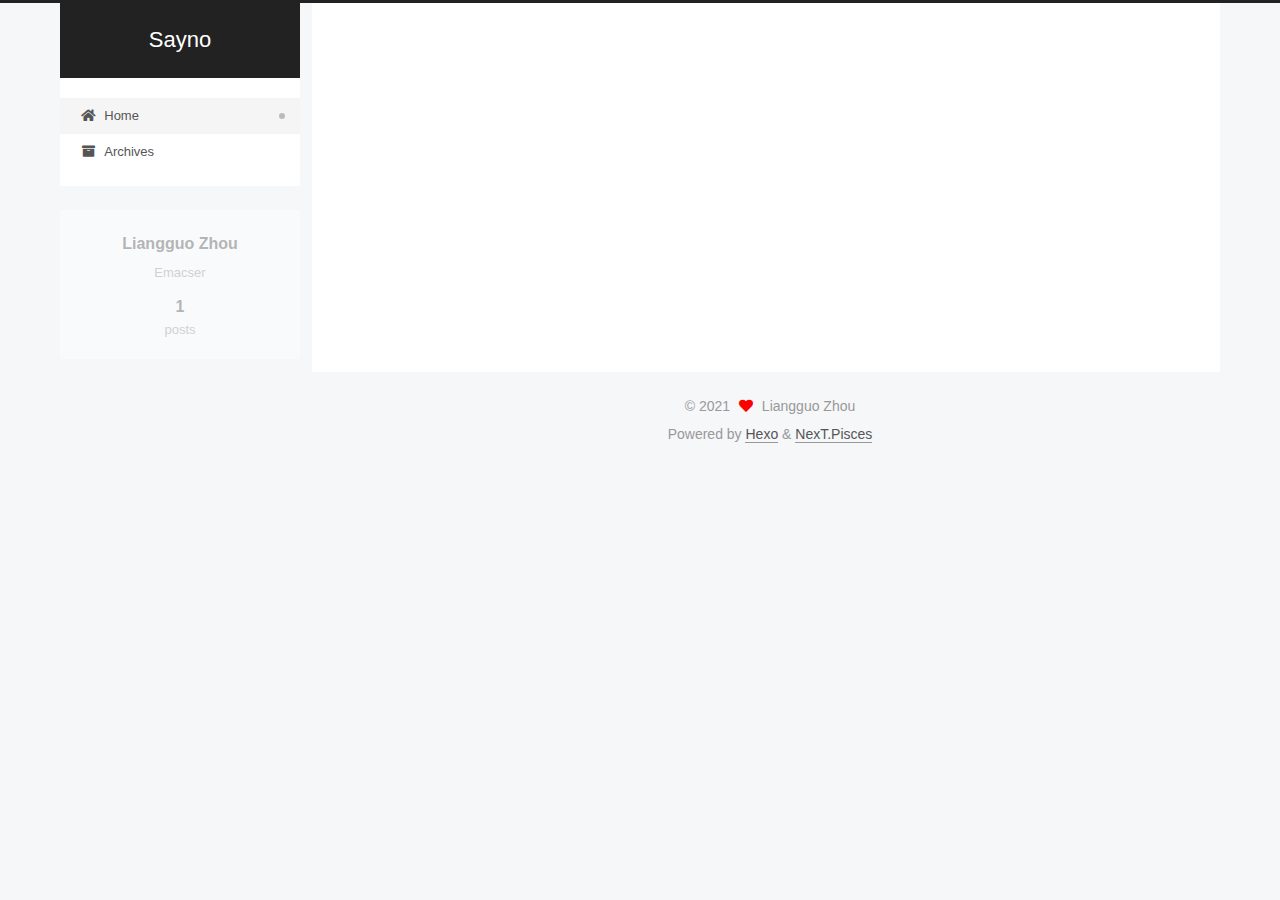
<file: index.html>
<!DOCTYPE html>
<html lang="en">
<head>
  <meta charset="UTF-8">
<meta name="viewport" content="width=device-width, initial-scale=1, maximum-scale=2">
<meta name="theme-color" content="#222">
<meta name="generator" content="Hexo 5.4.0">
  <link rel="apple-touch-icon" sizes="180x180" href="/images/apple-touch-icon-next.png">
  <link rel="icon" type="image/png" sizes="32x32" href="/images/favicon-32x32-next.png">
  <link rel="icon" type="image/png" sizes="16x16" href="/images/favicon-16x16-next.png">
  <link rel="mask-icon" href="/images/logo.svg" color="#222">

<link rel="stylesheet" href="/css/main.css">


<link rel="stylesheet" href="/lib/font-awesome/css/all.min.css">

<script id="hexo-configurations">
    var NexT = window.NexT || {};
    var CONFIG = {"hostname":"example.com","root":"/","scheme":"Pisces","version":"7.8.0","exturl":false,"sidebar":{"position":"left","display":"post","padding":18,"offset":12,"onmobile":false},"copycode":{"enable":false,"show_result":false,"style":null},"back2top":{"enable":true,"sidebar":false,"scrollpercent":false},"bookmark":{"enable":false,"color":"#222","save":"auto"},"fancybox":false,"mediumzoom":false,"lazyload":false,"pangu":false,"comments":{"style":"tabs","active":null,"storage":true,"lazyload":false,"nav":null},"algolia":{"hits":{"per_page":10},"labels":{"input_placeholder":"Search for Posts","hits_empty":"We didn't find any results for the search: ${query}","hits_stats":"${hits} results found in ${time} ms"}},"localsearch":{"enable":false,"trigger":"auto","top_n_per_article":1,"unescape":false,"preload":false},"motion":{"enable":true,"async":false,"transition":{"post_block":"fadeIn","post_header":"slideDownIn","post_body":"slideDownIn","coll_header":"slideLeftIn","sidebar":"slideUpIn"}}};
  </script>

  <meta name="description" content="Emacser">
<meta property="og:type" content="website">
<meta property="og:title" content="Sayno">
<meta property="og:url" content="http://example.com/index.html">
<meta property="og:site_name" content="Sayno">
<meta property="og:description" content="Emacser">
<meta property="og:locale" content="en_US">
<meta property="article:author" content="Liangguo Zhou">
<meta name="twitter:card" content="summary">

<link rel="canonical" href="http://example.com/">


<script id="page-configurations">
  // https://hexo.io/docs/variables.html
  CONFIG.page = {
    sidebar: "",
    isHome : true,
    isPost : false,
    lang   : 'en'
  };
</script>

  <title>Sayno</title>
  






  <noscript>
  <style>
  .use-motion .brand,
  .use-motion .menu-item,
  .sidebar-inner,
  .use-motion .post-block,
  .use-motion .pagination,
  .use-motion .comments,
  .use-motion .post-header,
  .use-motion .post-body,
  .use-motion .collection-header { opacity: initial; }

  .use-motion .site-title,
  .use-motion .site-subtitle {
    opacity: initial;
    top: initial;
  }

  .use-motion .logo-line-before i { left: initial; }
  .use-motion .logo-line-after i { right: initial; }
  </style>
</noscript>

</head>

<body itemscope itemtype="http://schema.org/WebPage">
  <div class="container use-motion">
    <div class="headband"></div>

    <header class="header" itemscope itemtype="http://schema.org/WPHeader">
      <div class="header-inner"><div class="site-brand-container">
  <div class="site-nav-toggle">
    <div class="toggle" aria-label="Toggle navigation bar">
      <span class="toggle-line toggle-line-first"></span>
      <span class="toggle-line toggle-line-middle"></span>
      <span class="toggle-line toggle-line-last"></span>
    </div>
  </div>

  <div class="site-meta">

    <a href="/" class="brand" rel="start">
      <span class="logo-line-before"><i></i></span>
      <h1 class="site-title">Sayno</h1>
      <span class="logo-line-after"><i></i></span>
    </a>
  </div>

  <div class="site-nav-right">
    <div class="toggle popup-trigger">
    </div>
  </div>
</div>




<nav class="site-nav">
  <ul id="menu" class="main-menu menu">
        <li class="menu-item menu-item-home">

    <a href="/" rel="section"><i class="fa fa-home fa-fw"></i>Home</a>

  </li>
        <li class="menu-item menu-item-archives">

    <a href="/archives/" rel="section"><i class="fa fa-archive fa-fw"></i>Archives</a>

  </li>
  </ul>
</nav>




</div>
    </header>

    
  <div class="back-to-top">
    <i class="fa fa-arrow-up"></i>
    <span>0%</span>
  </div>


    <main class="main">
      <div class="main-inner">
        <div class="content-wrap">
          

          <div class="content index posts-expand">
            
      
  
  
  <article itemscope itemtype="http://schema.org/Article" class="post-block" lang="en">
    <link itemprop="mainEntityOfPage" href="http://example.com/2021/11/12/New/">

    <span hidden itemprop="author" itemscope itemtype="http://schema.org/Person">
      <meta itemprop="image" content="/images/avatar.gif">
      <meta itemprop="name" content="Liangguo Zhou">
      <meta itemprop="description" content="Emacser">
    </span>

    <span hidden itemprop="publisher" itemscope itemtype="http://schema.org/Organization">
      <meta itemprop="name" content="Sayno">
    </span>
      <header class="post-header">
        <h2 class="post-title" itemprop="name headline">
          
            <a href="/2021/11/12/New/" class="post-title-link" itemprop="url">Org</a>
        </h2>

        <div class="post-meta">
            <span class="post-meta-item">
              <span class="post-meta-item-icon">
                <i class="far fa-calendar"></i>
              </span>
              <span class="post-meta-item-text">Posted on</span>
              

              <time title="Created: 2021-11-12 11:38:00 / Modified: 11:39:10" itemprop="dateCreated datePublished" datetime="2021-11-12T11:38:00+08:00">2021-11-12</time>
            </span>

          

        </div>
      </header>

    
    
    
    <div class="post-body" itemprop="articleBody">

      
          <div id="content">
<div id="outline-container-org7596289" class="outline-2">
<h2 id="org7596289">Preface</h2>
<div class="outline-text-2" id="text-org7596289">
<p>
&#x7535;&#x8111;&#x91CD;&#x88C5;&#x4E4B;&#x524D;&#x5FD8;&#x8BB0;&#x5907;&#x4EFD;&#x535A;&#x5BA2;,&#x91CD;&#x5F00; :-(
</p>
</div>
</div>
</div>

      
    </div>

    
    
    
      <footer class="post-footer">
        <div class="post-eof"></div>
      </footer>
  </article>
  
  
  


  



          </div>
          

<script>
  window.addEventListener('tabs:register', () => {
    let { activeClass } = CONFIG.comments;
    if (CONFIG.comments.storage) {
      activeClass = localStorage.getItem('comments_active') || activeClass;
    }
    if (activeClass) {
      let activeTab = document.querySelector(`a[href="#comment-${activeClass}"]`);
      if (activeTab) {
        activeTab.click();
      }
    }
  });
  if (CONFIG.comments.storage) {
    window.addEventListener('tabs:click', event => {
      if (!event.target.matches('.tabs-comment .tab-content .tab-pane')) return;
      let commentClass = event.target.classList[1];
      localStorage.setItem('comments_active', commentClass);
    });
  }
</script>

        </div>
          
  
  <div class="toggle sidebar-toggle">
    <span class="toggle-line toggle-line-first"></span>
    <span class="toggle-line toggle-line-middle"></span>
    <span class="toggle-line toggle-line-last"></span>
  </div>

  <aside class="sidebar">
    <div class="sidebar-inner">

      <ul class="sidebar-nav motion-element">
        <li class="sidebar-nav-toc">
          Table of Contents
        </li>
        <li class="sidebar-nav-overview">
          Overview
        </li>
      </ul>

      <!--noindex-->
      <div class="post-toc-wrap sidebar-panel">
      </div>
      <!--/noindex-->

      <div class="site-overview-wrap sidebar-panel">
        <div class="site-author motion-element" itemprop="author" itemscope itemtype="http://schema.org/Person">
  <p class="site-author-name" itemprop="name">Liangguo Zhou</p>
  <div class="site-description" itemprop="description">Emacser</div>
</div>
<div class="site-state-wrap motion-element">
  <nav class="site-state">
      <div class="site-state-item site-state-posts">
          <a href="/archives/">
        
          <span class="site-state-item-count">1</span>
          <span class="site-state-item-name">posts</span>
        </a>
      </div>
  </nav>
</div>



      </div>

    </div>
  </aside>
  <div id="sidebar-dimmer"></div>


      </div>
    </main>

    <footer class="footer">
      <div class="footer-inner">
        

        

<div class="copyright">
  
  &copy; 
  <span itemprop="copyrightYear">2021</span>
  <span class="with-love">
    <i class="fa fa-heart"></i>
  </span>
  <span class="author" itemprop="copyrightHolder">Liangguo Zhou</span>
</div>
  <div class="powered-by">Powered by <a href="https://hexo.io/" class="theme-link" rel="noopener" target="_blank">Hexo</a> & <a href="https://pisces.theme-next.org/" class="theme-link" rel="noopener" target="_blank">NexT.Pisces</a>
  </div>

        








      </div>
    </footer>
  </div>

  
  <script src="/lib/anime.min.js"></script>
  <script src="/lib/velocity/velocity.min.js"></script>
  <script src="/lib/velocity/velocity.ui.min.js"></script>

<script src="/js/utils.js"></script>

<script src="/js/motion.js"></script>


<script src="/js/schemes/pisces.js"></script>


<script src="/js/next-boot.js"></script>




  















  

  

</body>
</html>
</file>
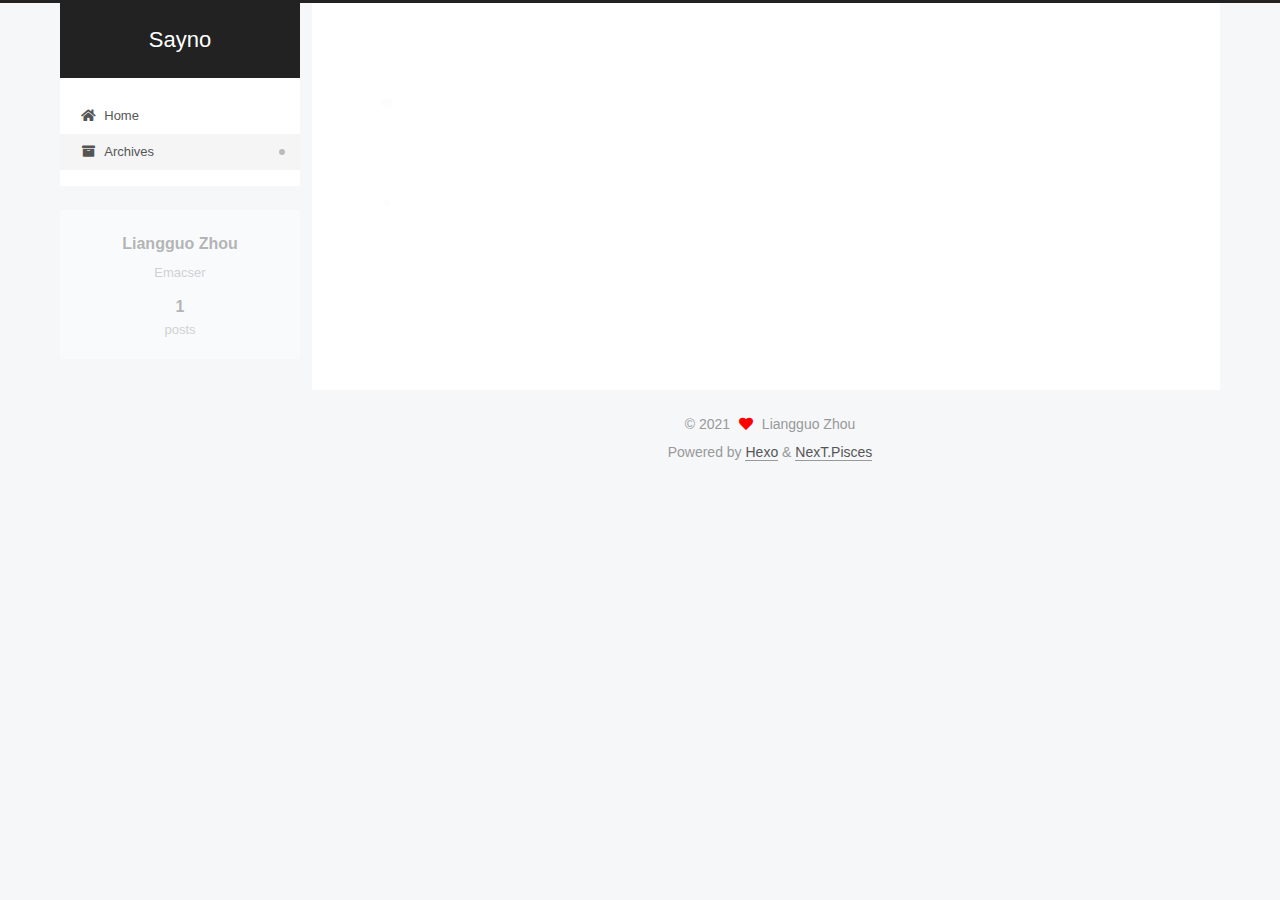
<file: archives/index.html>
<!DOCTYPE html>
<html lang="en">
<head>
  <meta charset="UTF-8">
<meta name="viewport" content="width=device-width, initial-scale=1, maximum-scale=2">
<meta name="theme-color" content="#222">
<meta name="generator" content="Hexo 5.4.0">
  <link rel="apple-touch-icon" sizes="180x180" href="/images/apple-touch-icon-next.png">
  <link rel="icon" type="image/png" sizes="32x32" href="/images/favicon-32x32-next.png">
  <link rel="icon" type="image/png" sizes="16x16" href="/images/favicon-16x16-next.png">
  <link rel="mask-icon" href="/images/logo.svg" color="#222">

<link rel="stylesheet" href="/css/main.css">


<link rel="stylesheet" href="/lib/font-awesome/css/all.min.css">

<script id="hexo-configurations">
    var NexT = window.NexT || {};
    var CONFIG = {"hostname":"example.com","root":"/","scheme":"Pisces","version":"7.8.0","exturl":false,"sidebar":{"position":"left","display":"post","padding":18,"offset":12,"onmobile":false},"copycode":{"enable":false,"show_result":false,"style":null},"back2top":{"enable":true,"sidebar":false,"scrollpercent":false},"bookmark":{"enable":false,"color":"#222","save":"auto"},"fancybox":false,"mediumzoom":false,"lazyload":false,"pangu":false,"comments":{"style":"tabs","active":null,"storage":true,"lazyload":false,"nav":null},"algolia":{"hits":{"per_page":10},"labels":{"input_placeholder":"Search for Posts","hits_empty":"We didn't find any results for the search: ${query}","hits_stats":"${hits} results found in ${time} ms"}},"localsearch":{"enable":false,"trigger":"auto","top_n_per_article":1,"unescape":false,"preload":false},"motion":{"enable":true,"async":false,"transition":{"post_block":"fadeIn","post_header":"slideDownIn","post_body":"slideDownIn","coll_header":"slideLeftIn","sidebar":"slideUpIn"}}};
  </script>

  <meta name="description" content="Emacser">
<meta property="og:type" content="website">
<meta property="og:title" content="Sayno">
<meta property="og:url" content="http://example.com/archives/index.html">
<meta property="og:site_name" content="Sayno">
<meta property="og:description" content="Emacser">
<meta property="og:locale" content="en_US">
<meta property="article:author" content="Liangguo Zhou">
<meta name="twitter:card" content="summary">

<link rel="canonical" href="http://example.com/archives/">


<script id="page-configurations">
  // https://hexo.io/docs/variables.html
  CONFIG.page = {
    sidebar: "",
    isHome : false,
    isPost : false,
    lang   : 'en'
  };
</script>

  <title>Archive | Sayno</title>
  






  <noscript>
  <style>
  .use-motion .brand,
  .use-motion .menu-item,
  .sidebar-inner,
  .use-motion .post-block,
  .use-motion .pagination,
  .use-motion .comments,
  .use-motion .post-header,
  .use-motion .post-body,
  .use-motion .collection-header { opacity: initial; }

  .use-motion .site-title,
  .use-motion .site-subtitle {
    opacity: initial;
    top: initial;
  }

  .use-motion .logo-line-before i { left: initial; }
  .use-motion .logo-line-after i { right: initial; }
  </style>
</noscript>

</head>

<body itemscope itemtype="http://schema.org/WebPage">
  <div class="container use-motion">
    <div class="headband"></div>

    <header class="header" itemscope itemtype="http://schema.org/WPHeader">
      <div class="header-inner"><div class="site-brand-container">
  <div class="site-nav-toggle">
    <div class="toggle" aria-label="Toggle navigation bar">
      <span class="toggle-line toggle-line-first"></span>
      <span class="toggle-line toggle-line-middle"></span>
      <span class="toggle-line toggle-line-last"></span>
    </div>
  </div>

  <div class="site-meta">

    <a href="/" class="brand" rel="start">
      <span class="logo-line-before"><i></i></span>
      <h1 class="site-title">Sayno</h1>
      <span class="logo-line-after"><i></i></span>
    </a>
  </div>

  <div class="site-nav-right">
    <div class="toggle popup-trigger">
    </div>
  </div>
</div>




<nav class="site-nav">
  <ul id="menu" class="main-menu menu">
        <li class="menu-item menu-item-home">

    <a href="/" rel="section"><i class="fa fa-home fa-fw"></i>Home</a>

  </li>
        <li class="menu-item menu-item-archives">

    <a href="/archives/" rel="section"><i class="fa fa-archive fa-fw"></i>Archives</a>

  </li>
  </ul>
</nav>




</div>
    </header>

    
  <div class="back-to-top">
    <i class="fa fa-arrow-up"></i>
    <span>0%</span>
  </div>


    <main class="main">
      <div class="main-inner">
        <div class="content-wrap">
          

          <div class="content archive">
            

  
  
  
  <div class="post-block">
    <div class="posts-collapse">
      <div class="collection-title">
        <span class="collection-header">Um..! 1 post. Keep on posting.</span>
      </div>

      
    <div class="collection-year">
      <span class="collection-header">2021</span>
    </div>

  <article itemscope itemtype="http://schema.org/Article">
    <header class="post-header">

      <div class="post-meta">
        <time itemprop="dateCreated"
              datetime="2021-12-10T18:06:00+08:00"
              content="2021-12-10">
          12-10
        </time>
      </div>

      <div class="post-title">
          <a class="post-title-link" href="/2021/12/10/software/" itemprop="url">
            <span itemprop="name">Selenium</span>
          </a>
      </div>

    </header>
  </article>


    </div>
  </div>
  
  
  

  



          </div>
          

<script>
  window.addEventListener('tabs:register', () => {
    let { activeClass } = CONFIG.comments;
    if (CONFIG.comments.storage) {
      activeClass = localStorage.getItem('comments_active') || activeClass;
    }
    if (activeClass) {
      let activeTab = document.querySelector(`a[href="#comment-${activeClass}"]`);
      if (activeTab) {
        activeTab.click();
      }
    }
  });
  if (CONFIG.comments.storage) {
    window.addEventListener('tabs:click', event => {
      if (!event.target.matches('.tabs-comment .tab-content .tab-pane')) return;
      let commentClass = event.target.classList[1];
      localStorage.setItem('comments_active', commentClass);
    });
  }
</script>

        </div>
          
  
  <div class="toggle sidebar-toggle">
    <span class="toggle-line toggle-line-first"></span>
    <span class="toggle-line toggle-line-middle"></span>
    <span class="toggle-line toggle-line-last"></span>
  </div>

  <aside class="sidebar">
    <div class="sidebar-inner">

      <ul class="sidebar-nav motion-element">
        <li class="sidebar-nav-toc">
          Table of Contents
        </li>
        <li class="sidebar-nav-overview">
          Overview
        </li>
      </ul>

      <!--noindex-->
      <div class="post-toc-wrap sidebar-panel">
      </div>
      <!--/noindex-->

      <div class="site-overview-wrap sidebar-panel">
        <div class="site-author motion-element" itemprop="author" itemscope itemtype="http://schema.org/Person">
  <p class="site-author-name" itemprop="name">Liangguo Zhou</p>
  <div class="site-description" itemprop="description">Emacser</div>
</div>
<div class="site-state-wrap motion-element">
  <nav class="site-state">
      <div class="site-state-item site-state-posts">
          <a href="/archives/">
        
          <span class="site-state-item-count">1</span>
          <span class="site-state-item-name">posts</span>
        </a>
      </div>
  </nav>
</div>



      </div>

    </div>
  </aside>
  <div id="sidebar-dimmer"></div>


      </div>
    </main>

    <footer class="footer">
      <div class="footer-inner">
        

        

<div class="copyright">
  
  &copy; 
  <span itemprop="copyrightYear">2021</span>
  <span class="with-love">
    <i class="fa fa-heart"></i>
  </span>
  <span class="author" itemprop="copyrightHolder">Liangguo Zhou</span>
</div>
  <div class="powered-by">Powered by <a href="https://hexo.io/" class="theme-link" rel="noopener" target="_blank">Hexo</a> & <a href="https://pisces.theme-next.org/" class="theme-link" rel="noopener" target="_blank">NexT.Pisces</a>
  </div>

        








      </div>
    </footer>
  </div>

  
  <script src="/lib/anime.min.js"></script>
  <script src="/lib/velocity/velocity.min.js"></script>
  <script src="/lib/velocity/velocity.ui.min.js"></script>

<script src="/js/utils.js"></script>

<script src="/js/motion.js"></script>


<script src="/js/schemes/pisces.js"></script>


<script src="/js/next-boot.js"></script>




  















  

  

</body>
</html>
</file>
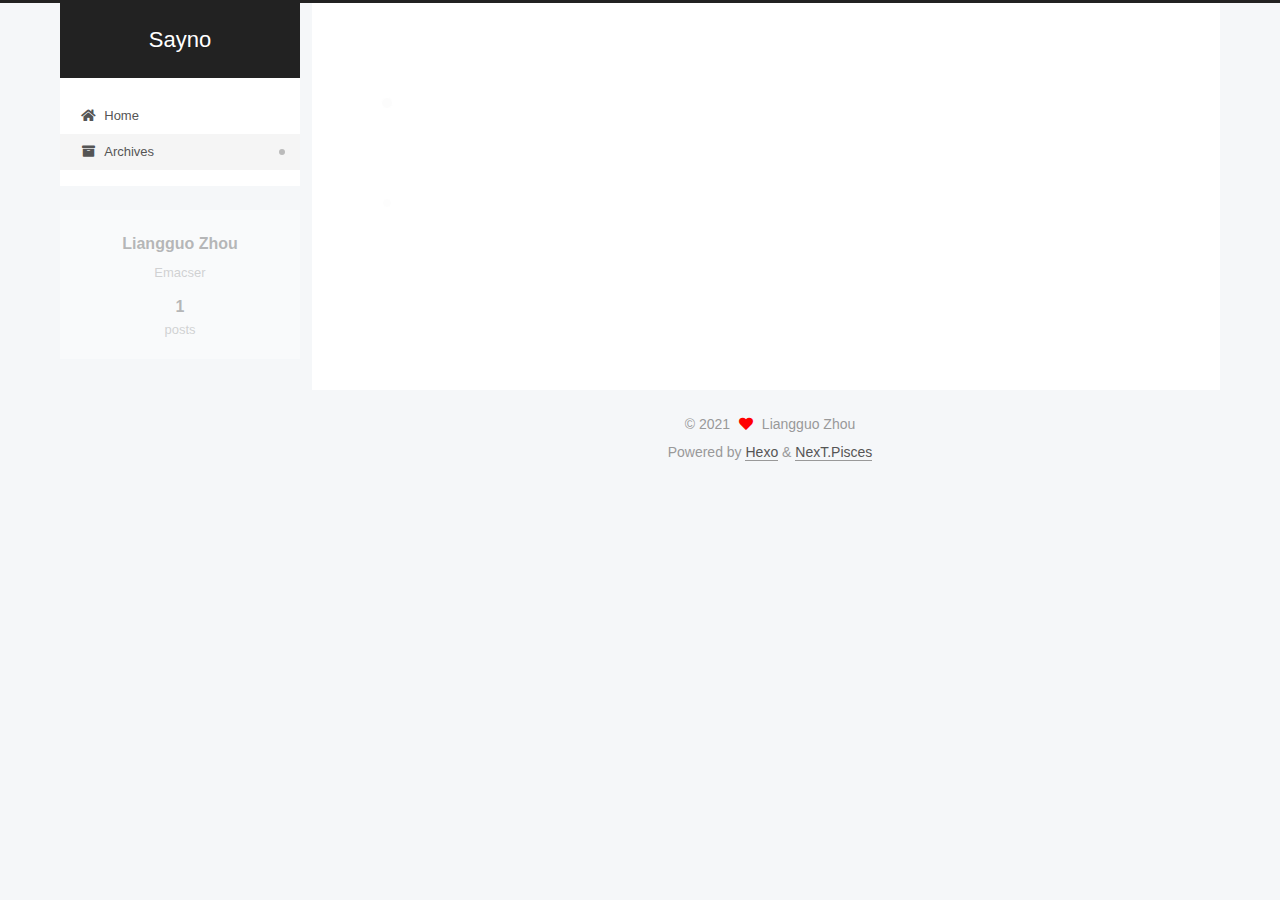
<file: archives/2021/index.html>
<!DOCTYPE html>
<html lang="en">
<head>
  <meta charset="UTF-8">
<meta name="viewport" content="width=device-width, initial-scale=1, maximum-scale=2">
<meta name="theme-color" content="#222">
<meta name="generator" content="Hexo 5.4.0">
  <link rel="apple-touch-icon" sizes="180x180" href="/images/apple-touch-icon-next.png">
  <link rel="icon" type="image/png" sizes="32x32" href="/images/favicon-32x32-next.png">
  <link rel="icon" type="image/png" sizes="16x16" href="/images/favicon-16x16-next.png">
  <link rel="mask-icon" href="/images/logo.svg" color="#222">

<link rel="stylesheet" href="/css/main.css">


<link rel="stylesheet" href="/lib/font-awesome/css/all.min.css">

<script id="hexo-configurations">
    var NexT = window.NexT || {};
    var CONFIG = {"hostname":"example.com","root":"/","scheme":"Pisces","version":"7.8.0","exturl":false,"sidebar":{"position":"left","display":"post","padding":18,"offset":12,"onmobile":false},"copycode":{"enable":false,"show_result":false,"style":null},"back2top":{"enable":true,"sidebar":false,"scrollpercent":false},"bookmark":{"enable":false,"color":"#222","save":"auto"},"fancybox":false,"mediumzoom":false,"lazyload":false,"pangu":false,"comments":{"style":"tabs","active":null,"storage":true,"lazyload":false,"nav":null},"algolia":{"hits":{"per_page":10},"labels":{"input_placeholder":"Search for Posts","hits_empty":"We didn't find any results for the search: ${query}","hits_stats":"${hits} results found in ${time} ms"}},"localsearch":{"enable":false,"trigger":"auto","top_n_per_article":1,"unescape":false,"preload":false},"motion":{"enable":true,"async":false,"transition":{"post_block":"fadeIn","post_header":"slideDownIn","post_body":"slideDownIn","coll_header":"slideLeftIn","sidebar":"slideUpIn"}}};
  </script>

  <meta name="description" content="Emacser">
<meta property="og:type" content="website">
<meta property="og:title" content="Sayno">
<meta property="og:url" content="http://example.com/archives/2021/index.html">
<meta property="og:site_name" content="Sayno">
<meta property="og:description" content="Emacser">
<meta property="og:locale" content="en_US">
<meta property="article:author" content="Liangguo Zhou">
<meta name="twitter:card" content="summary">

<link rel="canonical" href="http://example.com/archives/2021/">


<script id="page-configurations">
  // https://hexo.io/docs/variables.html
  CONFIG.page = {
    sidebar: "",
    isHome : false,
    isPost : false,
    lang   : 'en'
  };
</script>

  <title>Archive | Sayno</title>
  






  <noscript>
  <style>
  .use-motion .brand,
  .use-motion .menu-item,
  .sidebar-inner,
  .use-motion .post-block,
  .use-motion .pagination,
  .use-motion .comments,
  .use-motion .post-header,
  .use-motion .post-body,
  .use-motion .collection-header { opacity: initial; }

  .use-motion .site-title,
  .use-motion .site-subtitle {
    opacity: initial;
    top: initial;
  }

  .use-motion .logo-line-before i { left: initial; }
  .use-motion .logo-line-after i { right: initial; }
  </style>
</noscript>

</head>

<body itemscope itemtype="http://schema.org/WebPage">
  <div class="container use-motion">
    <div class="headband"></div>

    <header class="header" itemscope itemtype="http://schema.org/WPHeader">
      <div class="header-inner"><div class="site-brand-container">
  <div class="site-nav-toggle">
    <div class="toggle" aria-label="Toggle navigation bar">
      <span class="toggle-line toggle-line-first"></span>
      <span class="toggle-line toggle-line-middle"></span>
      <span class="toggle-line toggle-line-last"></span>
    </div>
  </div>

  <div class="site-meta">

    <a href="/" class="brand" rel="start">
      <span class="logo-line-before"><i></i></span>
      <h1 class="site-title">Sayno</h1>
      <span class="logo-line-after"><i></i></span>
    </a>
  </div>

  <div class="site-nav-right">
    <div class="toggle popup-trigger">
    </div>
  </div>
</div>




<nav class="site-nav">
  <ul id="menu" class="main-menu menu">
        <li class="menu-item menu-item-home">

    <a href="/" rel="section"><i class="fa fa-home fa-fw"></i>Home</a>

  </li>
        <li class="menu-item menu-item-archives">

    <a href="/archives/" rel="section"><i class="fa fa-archive fa-fw"></i>Archives</a>

  </li>
  </ul>
</nav>




</div>
    </header>

    
  <div class="back-to-top">
    <i class="fa fa-arrow-up"></i>
    <span>0%</span>
  </div>


    <main class="main">
      <div class="main-inner">
        <div class="content-wrap">
          

          <div class="content archive">
            

  
  
  
  <div class="post-block">
    <div class="posts-collapse">
      <div class="collection-title">
        <span class="collection-header">Um..! 1 post. Keep on posting.</span>
      </div>

      
    <div class="collection-year">
      <span class="collection-header">2021</span>
    </div>

  <article itemscope itemtype="http://schema.org/Article">
    <header class="post-header">

      <div class="post-meta">
        <time itemprop="dateCreated"
              datetime="2021-12-10T18:06:00+08:00"
              content="2021-12-10">
          12-10
        </time>
      </div>

      <div class="post-title">
          <a class="post-title-link" href="/2021/12/10/software/" itemprop="url">
            <span itemprop="name">Selenium</span>
          </a>
      </div>

    </header>
  </article>


    </div>
  </div>
  
  
  

  



          </div>
          

<script>
  window.addEventListener('tabs:register', () => {
    let { activeClass } = CONFIG.comments;
    if (CONFIG.comments.storage) {
      activeClass = localStorage.getItem('comments_active') || activeClass;
    }
    if (activeClass) {
      let activeTab = document.querySelector(`a[href="#comment-${activeClass}"]`);
      if (activeTab) {
        activeTab.click();
      }
    }
  });
  if (CONFIG.comments.storage) {
    window.addEventListener('tabs:click', event => {
      if (!event.target.matches('.tabs-comment .tab-content .tab-pane')) return;
      let commentClass = event.target.classList[1];
      localStorage.setItem('comments_active', commentClass);
    });
  }
</script>

        </div>
          
  
  <div class="toggle sidebar-toggle">
    <span class="toggle-line toggle-line-first"></span>
    <span class="toggle-line toggle-line-middle"></span>
    <span class="toggle-line toggle-line-last"></span>
  </div>

  <aside class="sidebar">
    <div class="sidebar-inner">

      <ul class="sidebar-nav motion-element">
        <li class="sidebar-nav-toc">
          Table of Contents
        </li>
        <li class="sidebar-nav-overview">
          Overview
        </li>
      </ul>

      <!--noindex-->
      <div class="post-toc-wrap sidebar-panel">
      </div>
      <!--/noindex-->

      <div class="site-overview-wrap sidebar-panel">
        <div class="site-author motion-element" itemprop="author" itemscope itemtype="http://schema.org/Person">
  <p class="site-author-name" itemprop="name">Liangguo Zhou</p>
  <div class="site-description" itemprop="description">Emacser</div>
</div>
<div class="site-state-wrap motion-element">
  <nav class="site-state">
      <div class="site-state-item site-state-posts">
          <a href="/archives/">
        
          <span class="site-state-item-count">1</span>
          <span class="site-state-item-name">posts</span>
        </a>
      </div>
  </nav>
</div>



      </div>

    </div>
  </aside>
  <div id="sidebar-dimmer"></div>


      </div>
    </main>

    <footer class="footer">
      <div class="footer-inner">
        

        

<div class="copyright">
  
  &copy; 
  <span itemprop="copyrightYear">2021</span>
  <span class="with-love">
    <i class="fa fa-heart"></i>
  </span>
  <span class="author" itemprop="copyrightHolder">Liangguo Zhou</span>
</div>
  <div class="powered-by">Powered by <a href="https://hexo.io/" class="theme-link" rel="noopener" target="_blank">Hexo</a> & <a href="https://pisces.theme-next.org/" class="theme-link" rel="noopener" target="_blank">NexT.Pisces</a>
  </div>

        








      </div>
    </footer>
  </div>

  
  <script src="/lib/anime.min.js"></script>
  <script src="/lib/velocity/velocity.min.js"></script>
  <script src="/lib/velocity/velocity.ui.min.js"></script>

<script src="/js/utils.js"></script>

<script src="/js/motion.js"></script>


<script src="/js/schemes/pisces.js"></script>


<script src="/js/next-boot.js"></script>




  















  

  

</body>
</html>
</file>
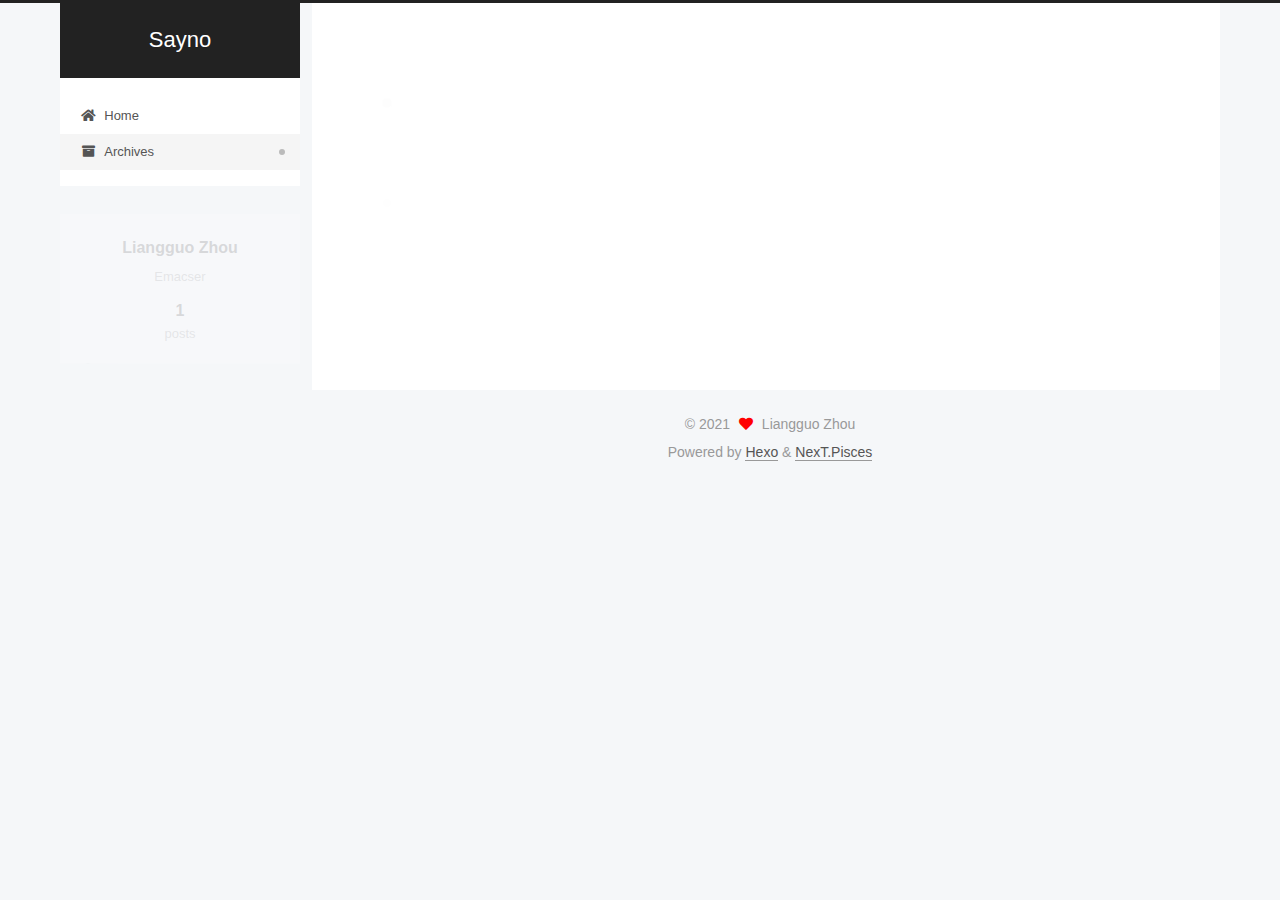
<file: archives/2021/12/index.html>
<!DOCTYPE html>
<html lang="en">
<head>
  <meta charset="UTF-8">
<meta name="viewport" content="width=device-width, initial-scale=1, maximum-scale=2">
<meta name="theme-color" content="#222">
<meta name="generator" content="Hexo 5.4.0">
  <link rel="apple-touch-icon" sizes="180x180" href="/images/apple-touch-icon-next.png">
  <link rel="icon" type="image/png" sizes="32x32" href="/images/favicon-32x32-next.png">
  <link rel="icon" type="image/png" sizes="16x16" href="/images/favicon-16x16-next.png">
  <link rel="mask-icon" href="/images/logo.svg" color="#222">

<link rel="stylesheet" href="/css/main.css">


<link rel="stylesheet" href="/lib/font-awesome/css/all.min.css">

<script id="hexo-configurations">
    var NexT = window.NexT || {};
    var CONFIG = {"hostname":"example.com","root":"/","scheme":"Pisces","version":"7.8.0","exturl":false,"sidebar":{"position":"left","display":"post","padding":18,"offset":12,"onmobile":false},"copycode":{"enable":false,"show_result":false,"style":null},"back2top":{"enable":true,"sidebar":false,"scrollpercent":false},"bookmark":{"enable":false,"color":"#222","save":"auto"},"fancybox":false,"mediumzoom":false,"lazyload":false,"pangu":false,"comments":{"style":"tabs","active":null,"storage":true,"lazyload":false,"nav":null},"algolia":{"hits":{"per_page":10},"labels":{"input_placeholder":"Search for Posts","hits_empty":"We didn't find any results for the search: ${query}","hits_stats":"${hits} results found in ${time} ms"}},"localsearch":{"enable":false,"trigger":"auto","top_n_per_article":1,"unescape":false,"preload":false},"motion":{"enable":true,"async":false,"transition":{"post_block":"fadeIn","post_header":"slideDownIn","post_body":"slideDownIn","coll_header":"slideLeftIn","sidebar":"slideUpIn"}}};
  </script>

  <meta name="description" content="Emacser">
<meta property="og:type" content="website">
<meta property="og:title" content="Sayno">
<meta property="og:url" content="http://example.com/archives/2021/12/index.html">
<meta property="og:site_name" content="Sayno">
<meta property="og:description" content="Emacser">
<meta property="og:locale" content="en_US">
<meta property="article:author" content="Liangguo Zhou">
<meta name="twitter:card" content="summary">

<link rel="canonical" href="http://example.com/archives/2021/12/">


<script id="page-configurations">
  // https://hexo.io/docs/variables.html
  CONFIG.page = {
    sidebar: "",
    isHome : false,
    isPost : false,
    lang   : 'en'
  };
</script>

  <title>Archive | Sayno</title>
  






  <noscript>
  <style>
  .use-motion .brand,
  .use-motion .menu-item,
  .sidebar-inner,
  .use-motion .post-block,
  .use-motion .pagination,
  .use-motion .comments,
  .use-motion .post-header,
  .use-motion .post-body,
  .use-motion .collection-header { opacity: initial; }

  .use-motion .site-title,
  .use-motion .site-subtitle {
    opacity: initial;
    top: initial;
  }

  .use-motion .logo-line-before i { left: initial; }
  .use-motion .logo-line-after i { right: initial; }
  </style>
</noscript>

</head>

<body itemscope itemtype="http://schema.org/WebPage">
  <div class="container use-motion">
    <div class="headband"></div>

    <header class="header" itemscope itemtype="http://schema.org/WPHeader">
      <div class="header-inner"><div class="site-brand-container">
  <div class="site-nav-toggle">
    <div class="toggle" aria-label="Toggle navigation bar">
      <span class="toggle-line toggle-line-first"></span>
      <span class="toggle-line toggle-line-middle"></span>
      <span class="toggle-line toggle-line-last"></span>
    </div>
  </div>

  <div class="site-meta">

    <a href="/" class="brand" rel="start">
      <span class="logo-line-before"><i></i></span>
      <h1 class="site-title">Sayno</h1>
      <span class="logo-line-after"><i></i></span>
    </a>
  </div>

  <div class="site-nav-right">
    <div class="toggle popup-trigger">
    </div>
  </div>
</div>




<nav class="site-nav">
  <ul id="menu" class="main-menu menu">
        <li class="menu-item menu-item-home">

    <a href="/" rel="section"><i class="fa fa-home fa-fw"></i>Home</a>

  </li>
        <li class="menu-item menu-item-archives">

    <a href="/archives/" rel="section"><i class="fa fa-archive fa-fw"></i>Archives</a>

  </li>
  </ul>
</nav>




</div>
    </header>

    
  <div class="back-to-top">
    <i class="fa fa-arrow-up"></i>
    <span>0%</span>
  </div>


    <main class="main">
      <div class="main-inner">
        <div class="content-wrap">
          

          <div class="content archive">
            

  
  
  
  <div class="post-block">
    <div class="posts-collapse">
      <div class="collection-title">
        <span class="collection-header">Um..! 1 post. Keep on posting.</span>
      </div>

      
    <div class="collection-year">
      <span class="collection-header">2021</span>
    </div>

  <article itemscope itemtype="http://schema.org/Article">
    <header class="post-header">

      <div class="post-meta">
        <time itemprop="dateCreated"
              datetime="2021-12-10T18:06:00+08:00"
              content="2021-12-10">
          12-10
        </time>
      </div>

      <div class="post-title">
          <a class="post-title-link" href="/2021/12/10/software/" itemprop="url">
            <span itemprop="name">Selenium</span>
          </a>
      </div>

    </header>
  </article>


    </div>
  </div>
  
  
  

  



          </div>
          

<script>
  window.addEventListener('tabs:register', () => {
    let { activeClass } = CONFIG.comments;
    if (CONFIG.comments.storage) {
      activeClass = localStorage.getItem('comments_active') || activeClass;
    }
    if (activeClass) {
      let activeTab = document.querySelector(`a[href="#comment-${activeClass}"]`);
      if (activeTab) {
        activeTab.click();
      }
    }
  });
  if (CONFIG.comments.storage) {
    window.addEventListener('tabs:click', event => {
      if (!event.target.matches('.tabs-comment .tab-content .tab-pane')) return;
      let commentClass = event.target.classList[1];
      localStorage.setItem('comments_active', commentClass);
    });
  }
</script>

        </div>
          
  
  <div class="toggle sidebar-toggle">
    <span class="toggle-line toggle-line-first"></span>
    <span class="toggle-line toggle-line-middle"></span>
    <span class="toggle-line toggle-line-last"></span>
  </div>

  <aside class="sidebar">
    <div class="sidebar-inner">

      <ul class="sidebar-nav motion-element">
        <li class="sidebar-nav-toc">
          Table of Contents
        </li>
        <li class="sidebar-nav-overview">
          Overview
        </li>
      </ul>

      <!--noindex-->
      <div class="post-toc-wrap sidebar-panel">
      </div>
      <!--/noindex-->

      <div class="site-overview-wrap sidebar-panel">
        <div class="site-author motion-element" itemprop="author" itemscope itemtype="http://schema.org/Person">
  <p class="site-author-name" itemprop="name">Liangguo Zhou</p>
  <div class="site-description" itemprop="description">Emacser</div>
</div>
<div class="site-state-wrap motion-element">
  <nav class="site-state">
      <div class="site-state-item site-state-posts">
          <a href="/archives/">
        
          <span class="site-state-item-count">1</span>
          <span class="site-state-item-name">posts</span>
        </a>
      </div>
  </nav>
</div>



      </div>

    </div>
  </aside>
  <div id="sidebar-dimmer"></div>


      </div>
    </main>

    <footer class="footer">
      <div class="footer-inner">
        

        

<div class="copyright">
  
  &copy; 
  <span itemprop="copyrightYear">2021</span>
  <span class="with-love">
    <i class="fa fa-heart"></i>
  </span>
  <span class="author" itemprop="copyrightHolder">Liangguo Zhou</span>
</div>
  <div class="powered-by">Powered by <a href="https://hexo.io/" class="theme-link" rel="noopener" target="_blank">Hexo</a> & <a href="https://pisces.theme-next.org/" class="theme-link" rel="noopener" target="_blank">NexT.Pisces</a>
  </div>

        








      </div>
    </footer>
  </div>

  
  <script src="/lib/anime.min.js"></script>
  <script src="/lib/velocity/velocity.min.js"></script>
  <script src="/lib/velocity/velocity.ui.min.js"></script>

<script src="/js/utils.js"></script>

<script src="/js/motion.js"></script>


<script src="/js/schemes/pisces.js"></script>


<script src="/js/next-boot.js"></script>




  















  

  

</body>
</html>
</file>
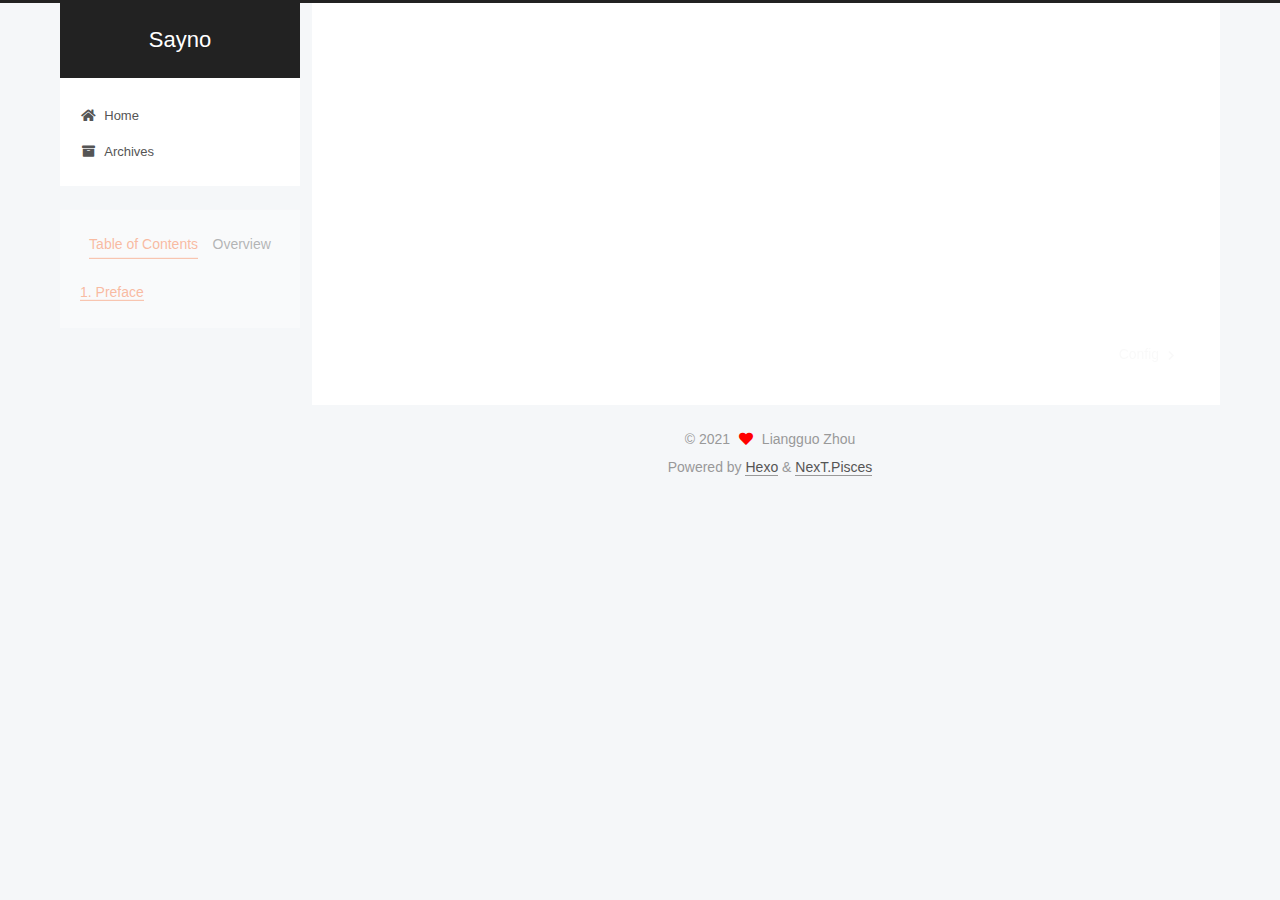
<file: 2021/11/12/New/index.html>
<!DOCTYPE html>
<html lang="en">
<head>
  <meta charset="UTF-8">
<meta name="viewport" content="width=device-width, initial-scale=1, maximum-scale=2">
<meta name="theme-color" content="#222">
<meta name="generator" content="Hexo 5.4.0">
  <link rel="apple-touch-icon" sizes="180x180" href="/images/apple-touch-icon-next.png">
  <link rel="icon" type="image/png" sizes="32x32" href="/images/favicon-32x32-next.png">
  <link rel="icon" type="image/png" sizes="16x16" href="/images/favicon-16x16-next.png">
  <link rel="mask-icon" href="/images/logo.svg" color="#222">

<link rel="stylesheet" href="/css/main.css">


<link rel="stylesheet" href="/lib/font-awesome/css/all.min.css">

<script id="hexo-configurations">
    var NexT = window.NexT || {};
    var CONFIG = {"hostname":"example.com","root":"/","scheme":"Pisces","version":"7.8.0","exturl":false,"sidebar":{"position":"left","display":"post","padding":18,"offset":12,"onmobile":false},"copycode":{"enable":false,"show_result":false,"style":null},"back2top":{"enable":true,"sidebar":false,"scrollpercent":false},"bookmark":{"enable":false,"color":"#222","save":"auto"},"fancybox":false,"mediumzoom":false,"lazyload":false,"pangu":false,"comments":{"style":"tabs","active":null,"storage":true,"lazyload":false,"nav":null},"algolia":{"hits":{"per_page":10},"labels":{"input_placeholder":"Search for Posts","hits_empty":"We didn't find any results for the search: ${query}","hits_stats":"${hits} results found in ${time} ms"}},"localsearch":{"enable":false,"trigger":"auto","top_n_per_article":1,"unescape":false,"preload":false},"motion":{"enable":true,"async":false,"transition":{"post_block":"fadeIn","post_header":"slideDownIn","post_body":"slideDownIn","coll_header":"slideLeftIn","sidebar":"slideUpIn"}}};
  </script>

  <meta name="description" content="Preface   &amp;#x7535;&amp;#x8111;&amp;#x91CD;&amp;#x88C5;&amp;#x4E4B;&amp;#x524D;&amp;#x5FD8;&amp;#x8BB0;&amp;#x5907;&amp;#x4EFD;&amp;#x535A;&amp;#x5BA2;,&amp;#x91CD;&amp;#x5F00; :-(">
<meta property="og:type" content="article">
<meta property="og:title" content="Org">
<meta property="og:url" content="http://example.com/2021/11/12/New/index.html">
<meta property="og:site_name" content="Sayno">
<meta property="og:description" content="Preface   &amp;#x7535;&amp;#x8111;&amp;#x91CD;&amp;#x88C5;&amp;#x4E4B;&amp;#x524D;&amp;#x5FD8;&amp;#x8BB0;&amp;#x5907;&amp;#x4EFD;&amp;#x535A;&amp;#x5BA2;,&amp;#x91CD;&amp;#x5F00; :-(">
<meta property="og:locale" content="en_US">
<meta property="article:published_time" content="2021-11-12T03:38:00.000Z">
<meta property="article:modified_time" content="2021-12-01T07:07:48.843Z">
<meta property="article:author" content="Liangguo Zhou">
<meta name="twitter:card" content="summary">

<link rel="canonical" href="http://example.com/2021/11/12/New/">


<script id="page-configurations">
  // https://hexo.io/docs/variables.html
  CONFIG.page = {
    sidebar: "",
    isHome : false,
    isPost : true,
    lang   : 'en'
  };
</script>

  <title>Org | Sayno</title>
  






  <noscript>
  <style>
  .use-motion .brand,
  .use-motion .menu-item,
  .sidebar-inner,
  .use-motion .post-block,
  .use-motion .pagination,
  .use-motion .comments,
  .use-motion .post-header,
  .use-motion .post-body,
  .use-motion .collection-header { opacity: initial; }

  .use-motion .site-title,
  .use-motion .site-subtitle {
    opacity: initial;
    top: initial;
  }

  .use-motion .logo-line-before i { left: initial; }
  .use-motion .logo-line-after i { right: initial; }
  </style>
</noscript>

</head>

<body itemscope itemtype="http://schema.org/WebPage">
  <div class="container use-motion">
    <div class="headband"></div>

    <header class="header" itemscope itemtype="http://schema.org/WPHeader">
      <div class="header-inner"><div class="site-brand-container">
  <div class="site-nav-toggle">
    <div class="toggle" aria-label="Toggle navigation bar">
      <span class="toggle-line toggle-line-first"></span>
      <span class="toggle-line toggle-line-middle"></span>
      <span class="toggle-line toggle-line-last"></span>
    </div>
  </div>

  <div class="site-meta">

    <a href="/" class="brand" rel="start">
      <span class="logo-line-before"><i></i></span>
      <h1 class="site-title">Sayno</h1>
      <span class="logo-line-after"><i></i></span>
    </a>
  </div>

  <div class="site-nav-right">
    <div class="toggle popup-trigger">
    </div>
  </div>
</div>




<nav class="site-nav">
  <ul id="menu" class="main-menu menu">
        <li class="menu-item menu-item-home">

    <a href="/" rel="section"><i class="fa fa-home fa-fw"></i>Home</a>

  </li>
        <li class="menu-item menu-item-archives">

    <a href="/archives/" rel="section"><i class="fa fa-archive fa-fw"></i>Archives</a>

  </li>
  </ul>
</nav>




</div>
    </header>

    
  <div class="back-to-top">
    <i class="fa fa-arrow-up"></i>
    <span>0%</span>
  </div>


    <main class="main">
      <div class="main-inner">
        <div class="content-wrap">
          

          <div class="content post posts-expand">
            

    
  
  
  <article itemscope itemtype="http://schema.org/Article" class="post-block" lang="en">
    <link itemprop="mainEntityOfPage" href="http://example.com/2021/11/12/New/">

    <span hidden itemprop="author" itemscope itemtype="http://schema.org/Person">
      <meta itemprop="image" content="/images/avatar.gif">
      <meta itemprop="name" content="Liangguo Zhou">
      <meta itemprop="description" content="Emacser">
    </span>

    <span hidden itemprop="publisher" itemscope itemtype="http://schema.org/Organization">
      <meta itemprop="name" content="Sayno">
    </span>
      <header class="post-header">
        <h1 class="post-title" itemprop="name headline">
          Org
        </h1>

        <div class="post-meta">
            <span class="post-meta-item">
              <span class="post-meta-item-icon">
                <i class="far fa-calendar"></i>
              </span>
              <span class="post-meta-item-text">Posted on</span>

              <time title="Created: 2021-11-12 11:38:00" itemprop="dateCreated datePublished" datetime="2021-11-12T11:38:00+08:00">2021-11-12</time>
            </span>
              <span class="post-meta-item">
                <span class="post-meta-item-icon">
                  <i class="far fa-calendar-check"></i>
                </span>
                <span class="post-meta-item-text">Edited on</span>
                <time title="Modified: 2021-12-01 15:07:48" itemprop="dateModified" datetime="2021-12-01T15:07:48+08:00">2021-12-01</time>
              </span>

          

        </div>
      </header>

    
    
    
    <div class="post-body" itemprop="articleBody">

      
        <div id="content">
<div id="outline-container-orgd8a92c4" class="outline-2">
<h2 id="orgd8a92c4">Preface</h2>
<div class="outline-text-2" id="text-orgd8a92c4">
<p>
&#x7535;&#x8111;&#x91CD;&#x88C5;&#x4E4B;&#x524D;&#x5FD8;&#x8BB0;&#x5907;&#x4EFD;&#x535A;&#x5BA2;,&#x91CD;&#x5F00; :-(
</p>
</div>
</div>
</div>

    </div>

    
    
    

      <footer class="post-footer">

        


        
    <div class="post-nav">
      <div class="post-nav-item"></div>
      <div class="post-nav-item">
    <a href="/2021/11/16/configuration/" rel="next" title="Config">
      Config <i class="fa fa-chevron-right"></i>
    </a></div>
    </div>
      </footer>
    
  </article>
  
  
  



          </div>
          

<script>
  window.addEventListener('tabs:register', () => {
    let { activeClass } = CONFIG.comments;
    if (CONFIG.comments.storage) {
      activeClass = localStorage.getItem('comments_active') || activeClass;
    }
    if (activeClass) {
      let activeTab = document.querySelector(`a[href="#comment-${activeClass}"]`);
      if (activeTab) {
        activeTab.click();
      }
    }
  });
  if (CONFIG.comments.storage) {
    window.addEventListener('tabs:click', event => {
      if (!event.target.matches('.tabs-comment .tab-content .tab-pane')) return;
      let commentClass = event.target.classList[1];
      localStorage.setItem('comments_active', commentClass);
    });
  }
</script>

        </div>
          
  
  <div class="toggle sidebar-toggle">
    <span class="toggle-line toggle-line-first"></span>
    <span class="toggle-line toggle-line-middle"></span>
    <span class="toggle-line toggle-line-last"></span>
  </div>

  <aside class="sidebar">
    <div class="sidebar-inner">

      <ul class="sidebar-nav motion-element">
        <li class="sidebar-nav-toc">
          Table of Contents
        </li>
        <li class="sidebar-nav-overview">
          Overview
        </li>
      </ul>

      <!--noindex-->
      <div class="post-toc-wrap sidebar-panel">
          <div class="post-toc motion-element"><ol class="nav"><li class="nav-item nav-level-2"><a class="nav-link" href="#orgd8a92c4"><span class="nav-number">1.</span> <span class="nav-text">Preface</span></a></li></ol></div>
      </div>
      <!--/noindex-->

      <div class="site-overview-wrap sidebar-panel">
        <div class="site-author motion-element" itemprop="author" itemscope itemtype="http://schema.org/Person">
  <p class="site-author-name" itemprop="name">Liangguo Zhou</p>
  <div class="site-description" itemprop="description">Emacser</div>
</div>
<div class="site-state-wrap motion-element">
  <nav class="site-state">
      <div class="site-state-item site-state-posts">
          <a href="/archives/">
        
          <span class="site-state-item-count">5</span>
          <span class="site-state-item-name">posts</span>
        </a>
      </div>
  </nav>
</div>



      </div>

    </div>
  </aside>
  <div id="sidebar-dimmer"></div>


      </div>
    </main>

    <footer class="footer">
      <div class="footer-inner">
        

        

<div class="copyright">
  
  &copy; 
  <span itemprop="copyrightYear">2021</span>
  <span class="with-love">
    <i class="fa fa-heart"></i>
  </span>
  <span class="author" itemprop="copyrightHolder">Liangguo Zhou</span>
</div>
  <div class="powered-by">Powered by <a href="https://hexo.io/" class="theme-link" rel="noopener" target="_blank">Hexo</a> & <a href="https://pisces.theme-next.org/" class="theme-link" rel="noopener" target="_blank">NexT.Pisces</a>
  </div>

        








      </div>
    </footer>
  </div>

  
  <script src="/lib/anime.min.js"></script>
  <script src="/lib/velocity/velocity.min.js"></script>
  <script src="/lib/velocity/velocity.ui.min.js"></script>

<script src="/js/utils.js"></script>

<script src="/js/motion.js"></script>


<script src="/js/schemes/pisces.js"></script>


<script src="/js/next-boot.js"></script>




  















  

  

</body>
</html>
</file>
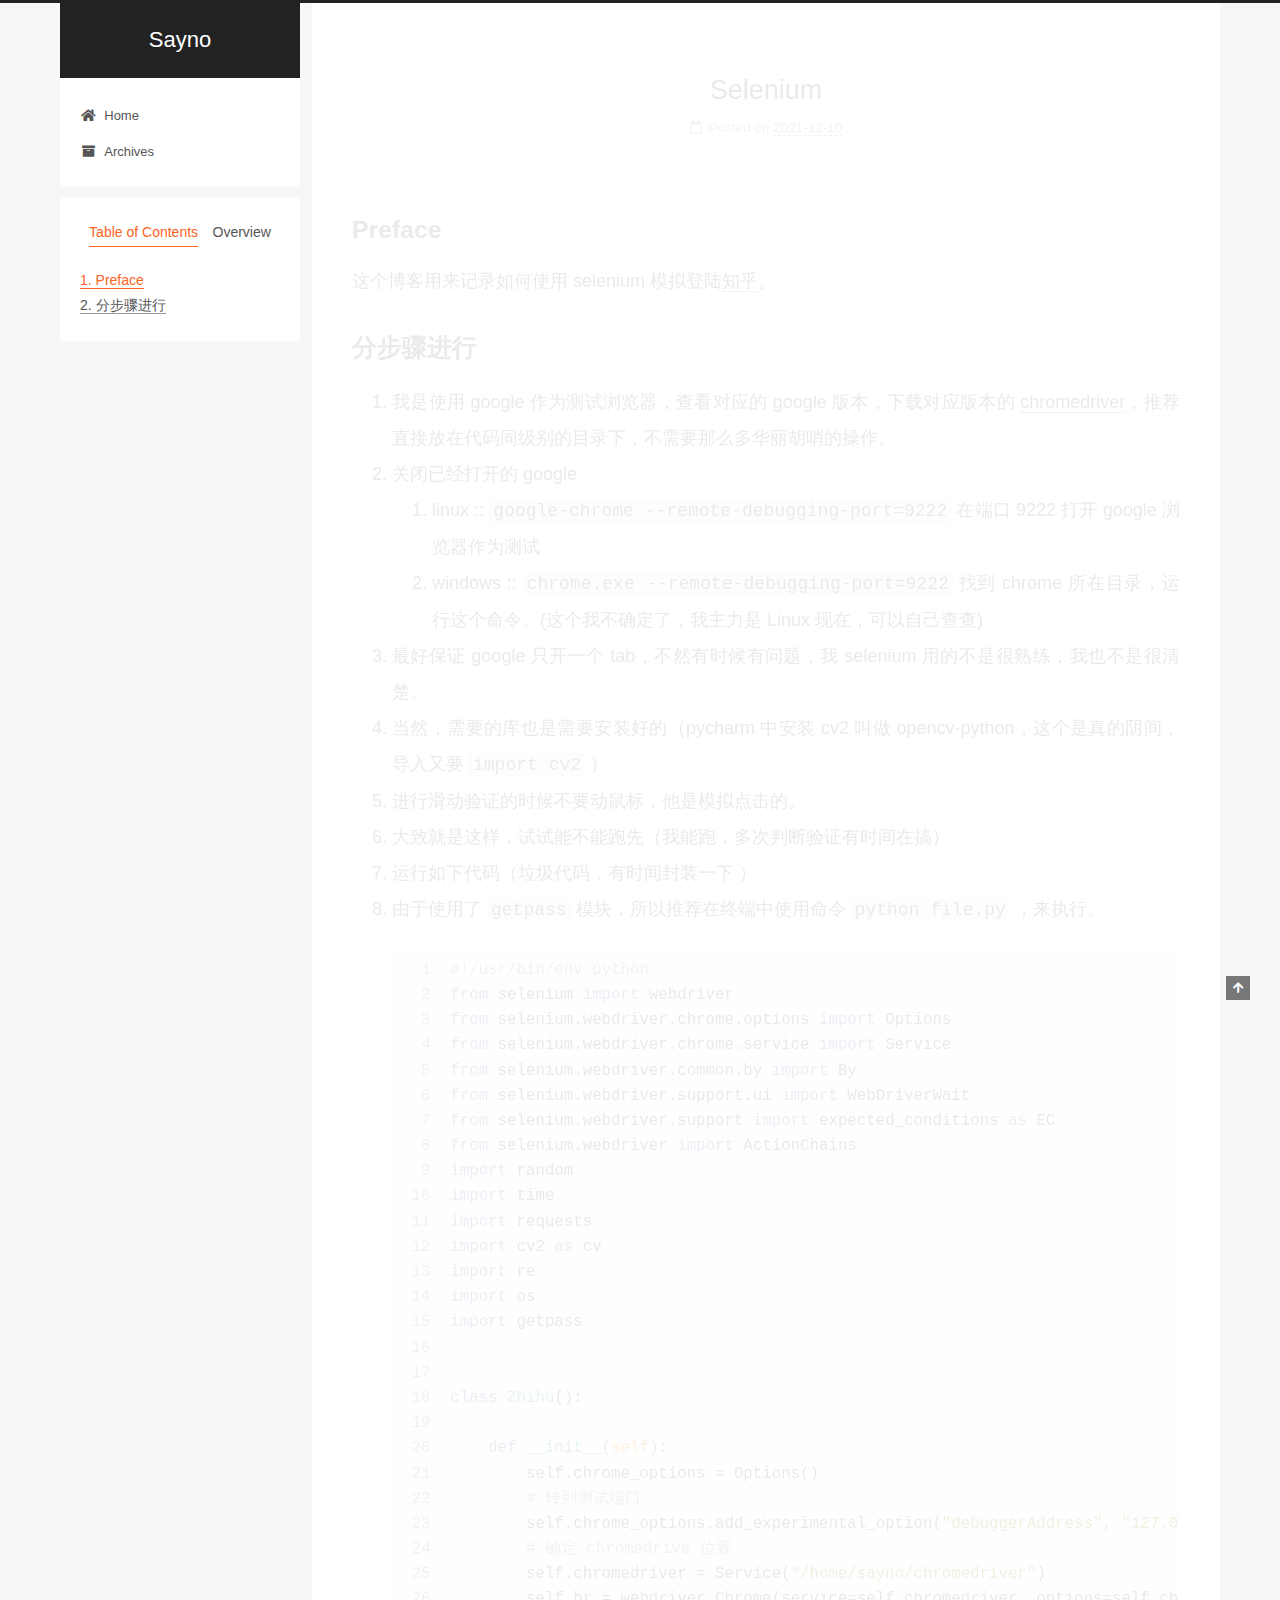
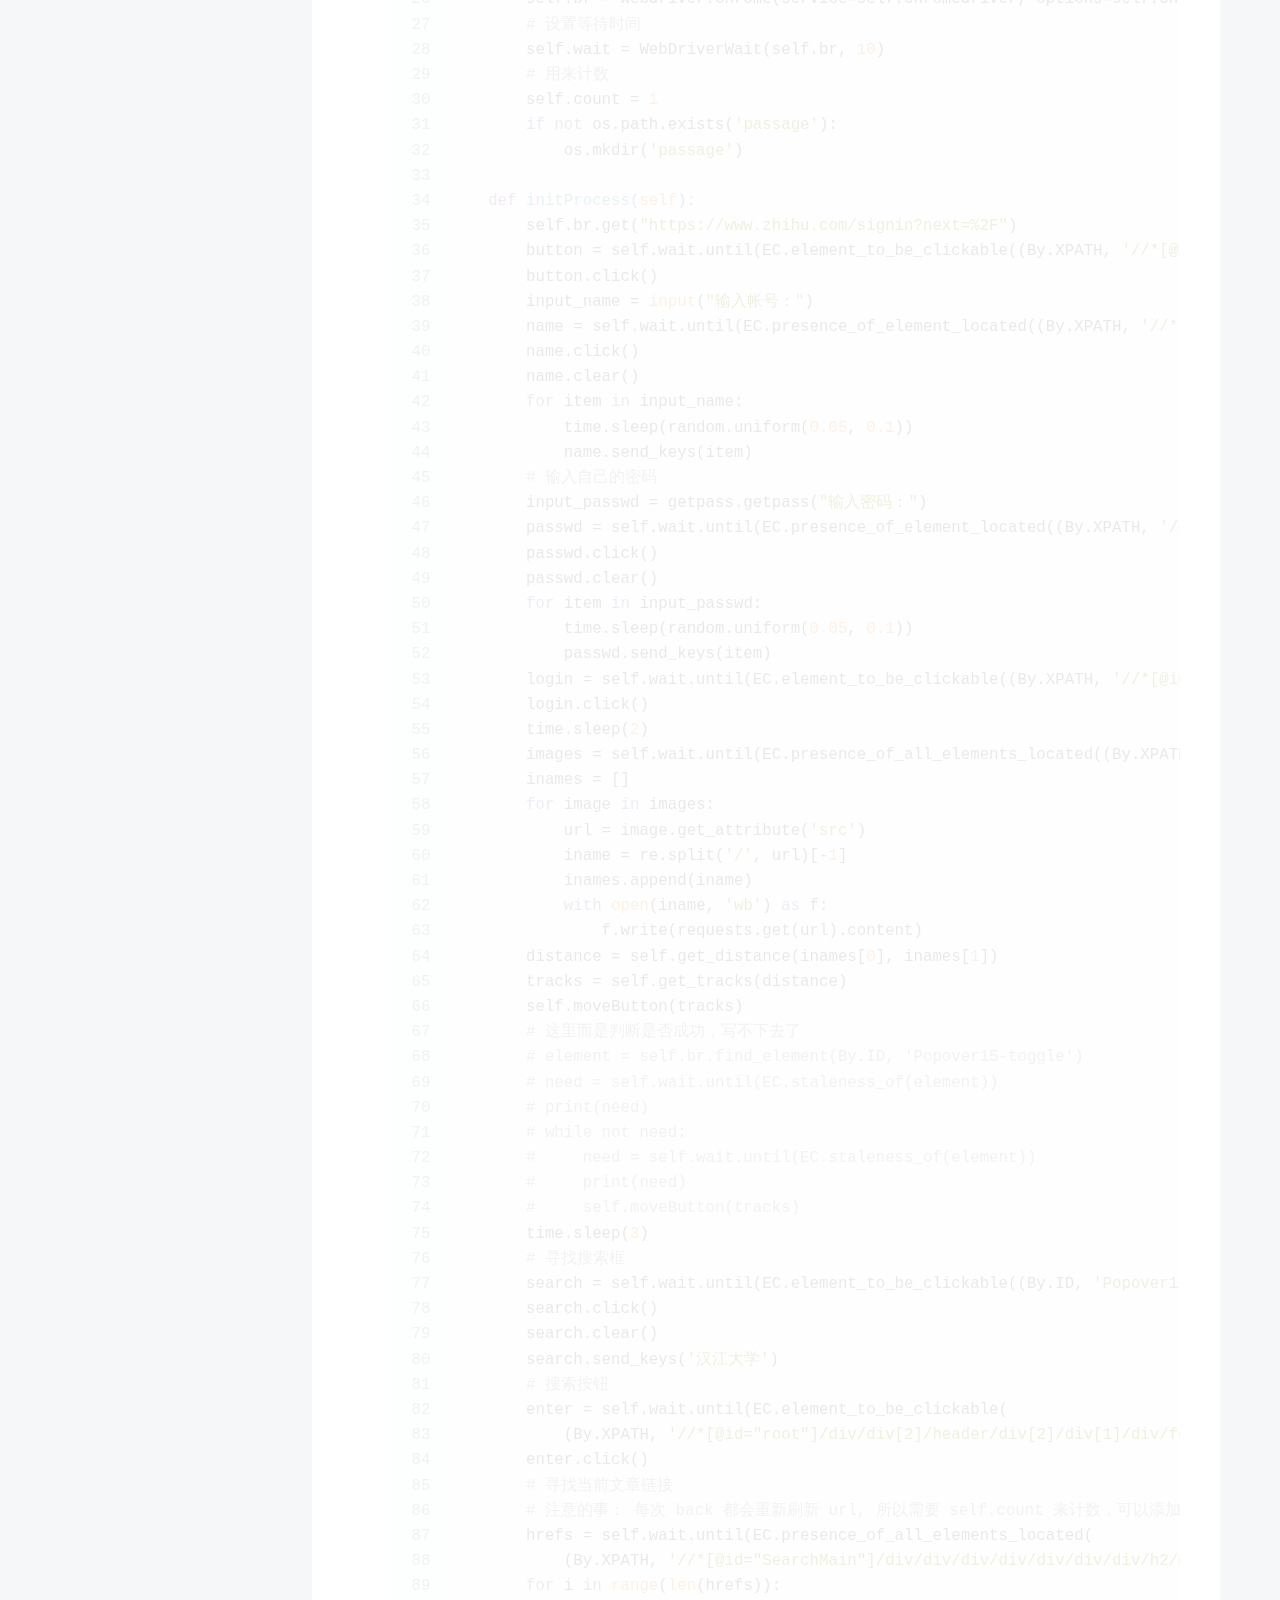
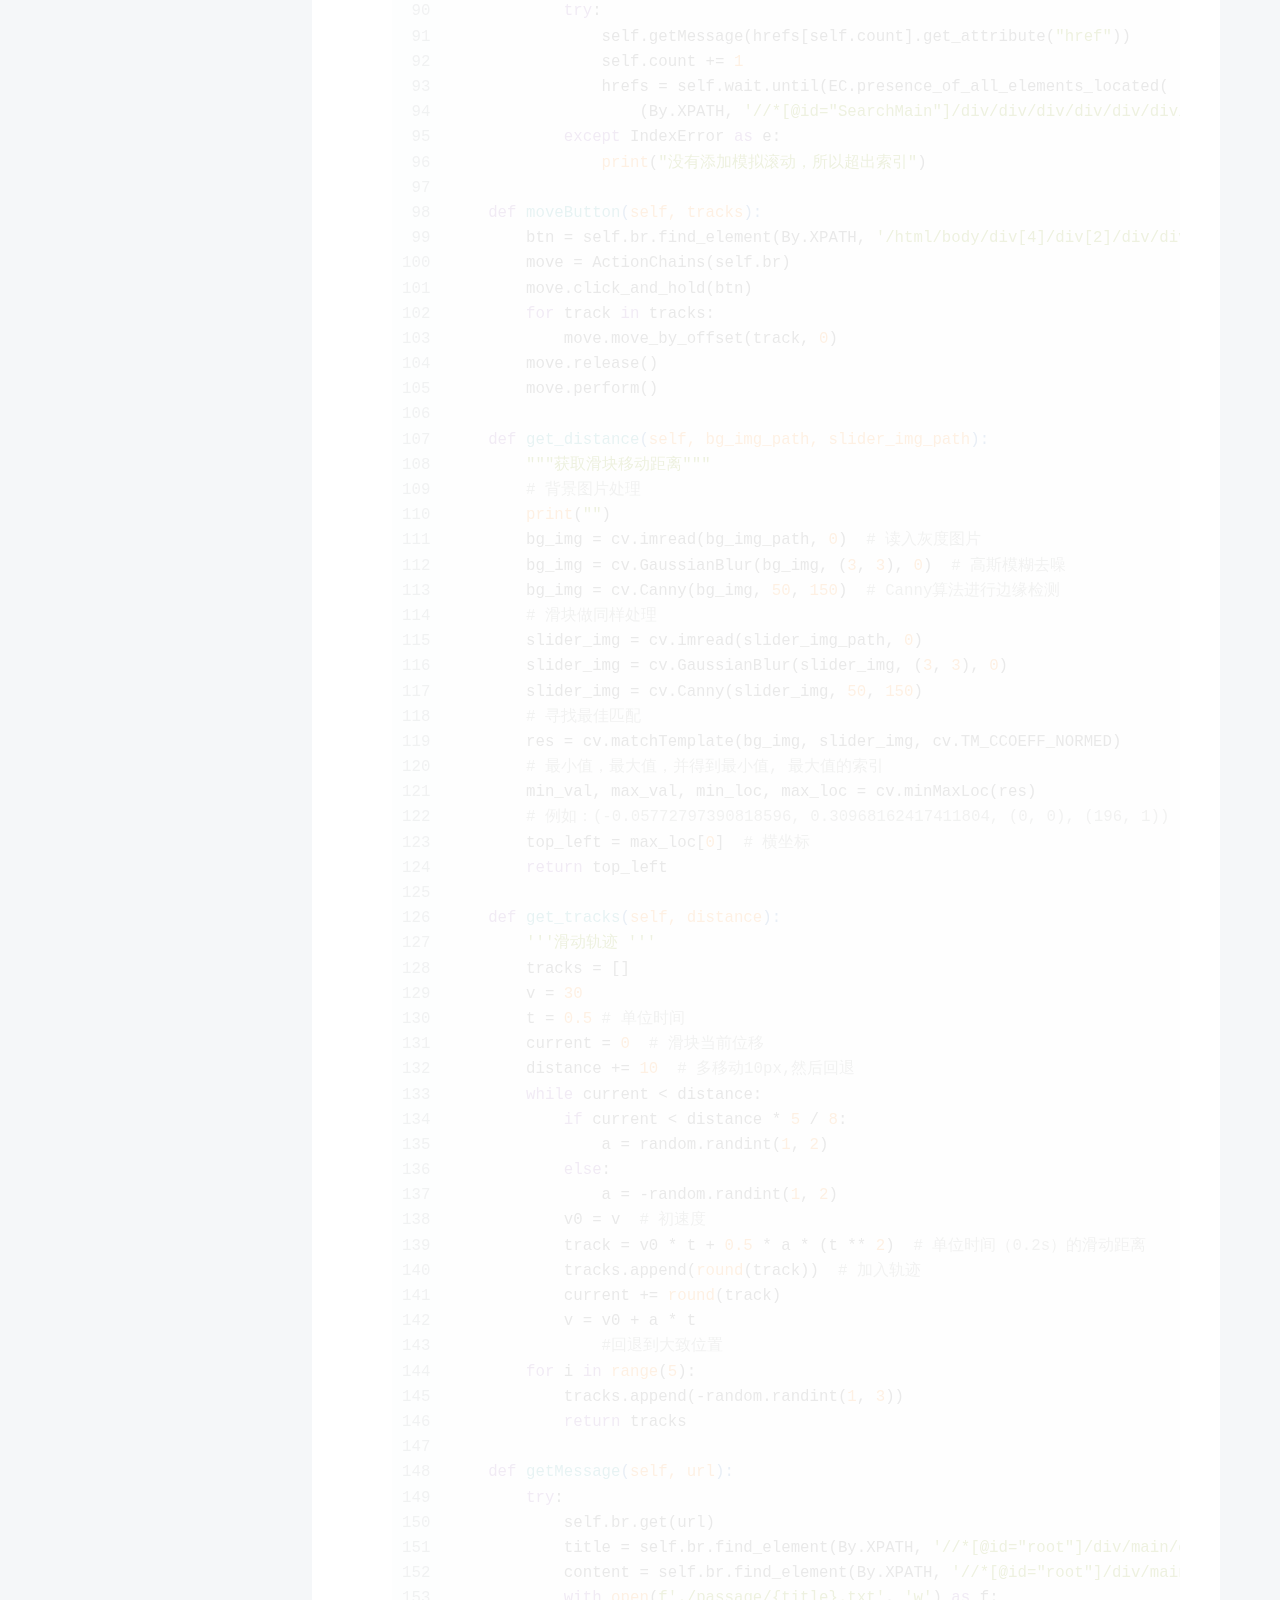
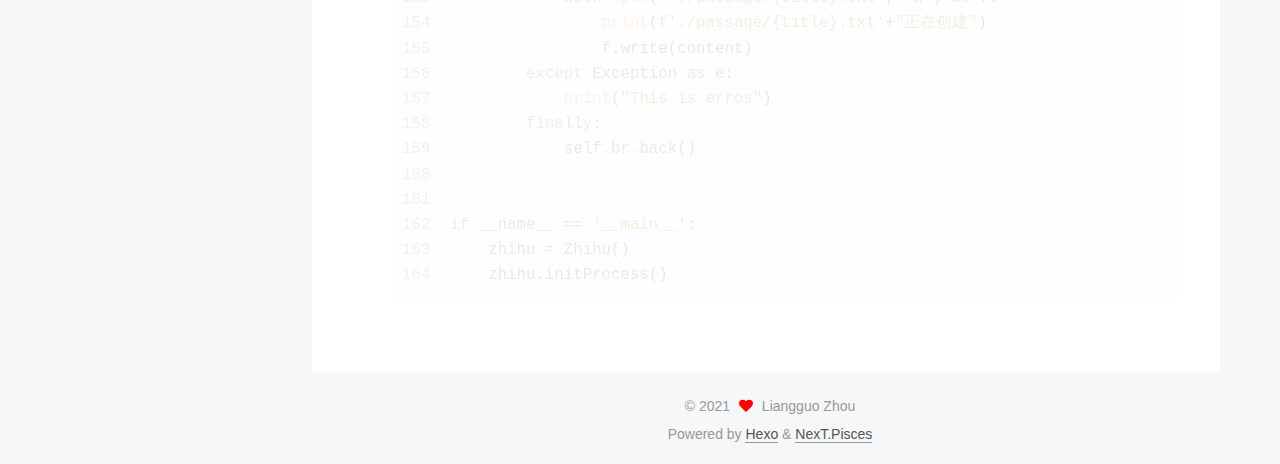
<file: 2021/12/10/software/index.html>
<!DOCTYPE html>
<html lang="en">
<head>
  <meta charset="UTF-8">
<meta name="viewport" content="width=device-width, initial-scale=1, maximum-scale=2">
<meta name="theme-color" content="#222">
<meta name="generator" content="Hexo 5.4.0">
  <link rel="apple-touch-icon" sizes="180x180" href="/images/apple-touch-icon-next.png">
  <link rel="icon" type="image/png" sizes="32x32" href="/images/favicon-32x32-next.png">
  <link rel="icon" type="image/png" sizes="16x16" href="/images/favicon-16x16-next.png">
  <link rel="mask-icon" href="/images/logo.svg" color="#222">

<link rel="stylesheet" href="/css/main.css">


<link rel="stylesheet" href="/lib/font-awesome/css/all.min.css">

<script id="hexo-configurations">
    var NexT = window.NexT || {};
    var CONFIG = {"hostname":"example.com","root":"/","scheme":"Pisces","version":"7.8.0","exturl":false,"sidebar":{"position":"left","display":"post","padding":18,"offset":12,"onmobile":false},"copycode":{"enable":false,"show_result":false,"style":null},"back2top":{"enable":true,"sidebar":false,"scrollpercent":false},"bookmark":{"enable":false,"color":"#222","save":"auto"},"fancybox":false,"mediumzoom":false,"lazyload":false,"pangu":false,"comments":{"style":"tabs","active":null,"storage":true,"lazyload":false,"nav":null},"algolia":{"hits":{"per_page":10},"labels":{"input_placeholder":"Search for Posts","hits_empty":"We didn't find any results for the search: ${query}","hits_stats":"${hits} results found in ${time} ms"}},"localsearch":{"enable":false,"trigger":"auto","top_n_per_article":1,"unescape":false,"preload":false},"motion":{"enable":true,"async":false,"transition":{"post_block":"fadeIn","post_header":"slideDownIn","post_body":"slideDownIn","coll_header":"slideLeftIn","sidebar":"slideUpIn"}}};
  </script>

  <meta name="description" content="Preface   &amp;#x8FD9;&amp;#x4E2A;&amp;#x535A;&amp;#x5BA2;&amp;#x7528;&amp;#x6765;&amp;#x8BB0;&amp;#x5F55;&amp;#x5982;&amp;#x4F55;&amp;#x4F7F;&amp;#x7528; selenium &amp;#x6A21;&amp;#x62DF;&amp;#x767B;&amp;#x9646;&amp;#x77E5;&amp;#x4E4E;&amp;#x3002;     &amp;#x5206;&amp;#x6B65;&amp;#x9A">
<meta property="og:type" content="article">
<meta property="og:title" content="Selenium">
<meta property="og:url" content="http://example.com/2021/12/10/software/index.html">
<meta property="og:site_name" content="Sayno">
<meta property="og:description" content="Preface   &amp;#x8FD9;&amp;#x4E2A;&amp;#x535A;&amp;#x5BA2;&amp;#x7528;&amp;#x6765;&amp;#x8BB0;&amp;#x5F55;&amp;#x5982;&amp;#x4F55;&amp;#x4F7F;&amp;#x7528; selenium &amp;#x6A21;&amp;#x62DF;&amp;#x767B;&amp;#x9646;&amp;#x77E5;&amp;#x4E4E;&amp;#x3002;     &amp;#x5206;&amp;#x6B65;&amp;#x9A">
<meta property="og:locale" content="en_US">
<meta property="article:published_time" content="2021-12-10T10:06:00.000Z">
<meta property="article:modified_time" content="2021-12-10T14:30:08.365Z">
<meta property="article:author" content="Liangguo Zhou">
<meta name="twitter:card" content="summary">

<link rel="canonical" href="http://example.com/2021/12/10/software/">


<script id="page-configurations">
  // https://hexo.io/docs/variables.html
  CONFIG.page = {
    sidebar: "",
    isHome : false,
    isPost : true,
    lang   : 'en'
  };
</script>

  <title>Selenium | Sayno</title>
  






  <noscript>
  <style>
  .use-motion .brand,
  .use-motion .menu-item,
  .sidebar-inner,
  .use-motion .post-block,
  .use-motion .pagination,
  .use-motion .comments,
  .use-motion .post-header,
  .use-motion .post-body,
  .use-motion .collection-header { opacity: initial; }

  .use-motion .site-title,
  .use-motion .site-subtitle {
    opacity: initial;
    top: initial;
  }

  .use-motion .logo-line-before i { left: initial; }
  .use-motion .logo-line-after i { right: initial; }
  </style>
</noscript>

</head>

<body itemscope itemtype="http://schema.org/WebPage">
  <div class="container use-motion">
    <div class="headband"></div>

    <header class="header" itemscope itemtype="http://schema.org/WPHeader">
      <div class="header-inner"><div class="site-brand-container">
  <div class="site-nav-toggle">
    <div class="toggle" aria-label="Toggle navigation bar">
      <span class="toggle-line toggle-line-first"></span>
      <span class="toggle-line toggle-line-middle"></span>
      <span class="toggle-line toggle-line-last"></span>
    </div>
  </div>

  <div class="site-meta">

    <a href="/" class="brand" rel="start">
      <span class="logo-line-before"><i></i></span>
      <h1 class="site-title">Sayno</h1>
      <span class="logo-line-after"><i></i></span>
    </a>
  </div>

  <div class="site-nav-right">
    <div class="toggle popup-trigger">
    </div>
  </div>
</div>




<nav class="site-nav">
  <ul id="menu" class="main-menu menu">
        <li class="menu-item menu-item-home">

    <a href="/" rel="section"><i class="fa fa-home fa-fw"></i>Home</a>

  </li>
        <li class="menu-item menu-item-archives">

    <a href="/archives/" rel="section"><i class="fa fa-archive fa-fw"></i>Archives</a>

  </li>
  </ul>
</nav>




</div>
    </header>

    
  <div class="back-to-top">
    <i class="fa fa-arrow-up"></i>
    <span>0%</span>
  </div>


    <main class="main">
      <div class="main-inner">
        <div class="content-wrap">
          

          <div class="content post posts-expand">
            

    
  
  
  <article itemscope itemtype="http://schema.org/Article" class="post-block" lang="en">
    <link itemprop="mainEntityOfPage" href="http://example.com/2021/12/10/software/">

    <span hidden itemprop="author" itemscope itemtype="http://schema.org/Person">
      <meta itemprop="image" content="/images/avatar.gif">
      <meta itemprop="name" content="Liangguo Zhou">
      <meta itemprop="description" content="Emacser">
    </span>

    <span hidden itemprop="publisher" itemscope itemtype="http://schema.org/Organization">
      <meta itemprop="name" content="Sayno">
    </span>
      <header class="post-header">
        <h1 class="post-title" itemprop="name headline">
          Selenium
        </h1>

        <div class="post-meta">
            <span class="post-meta-item">
              <span class="post-meta-item-icon">
                <i class="far fa-calendar"></i>
              </span>
              <span class="post-meta-item-text">Posted on</span>
              

              <time title="Created: 2021-12-10 18:06:00 / Modified: 22:30:08" itemprop="dateCreated datePublished" datetime="2021-12-10T18:06:00+08:00">2021-12-10</time>
            </span>

          

        </div>
      </header>

    
    
    
    <div class="post-body" itemprop="articleBody">

      
        <div id="content">
<div id="outline-container-org198cceb" class="outline-2">
<h2 id="org198cceb">Preface</h2>
<div class="outline-text-2" id="text-org198cceb">
<p>
&#x8FD9;&#x4E2A;&#x535A;&#x5BA2;&#x7528;&#x6765;&#x8BB0;&#x5F55;&#x5982;&#x4F55;&#x4F7F;&#x7528; selenium &#x6A21;&#x62DF;&#x767B;&#x9646;<a target="_blank" rel="noopener" href="https://www.zhihu.com/">&#x77E5;&#x4E4E;</a>&#x3002;
</p>
</div>
</div>
<div id="outline-container-orgbc4c52b" class="outline-2">
<h2 id="orgbc4c52b">&#x5206;&#x6B65;&#x9AA4;&#x8FDB;&#x884C;</h2>
<div class="outline-text-2" id="text-orgbc4c52b">
<ol class="org-ol">
<li>&#x6211;&#x662F;&#x4F7F;&#x7528; google &#x4F5C;&#x4E3A;&#x6D4B;&#x8BD5;&#x6D4F;&#x89C8;&#x5668;&#xFF0C;&#x67E5;&#x770B;&#x5BF9;&#x5E94;&#x7684; google &#x7248;&#x672C;&#xFF0C;&#x4E0B;&#x8F7D;&#x5BF9;&#x5E94;&#x7248;&#x672C;&#x7684; <a target="_blank" rel="noopener" href="https://chromedriver.chromium.org/downloads">chromedriver</a>&#xFF0C;&#x63A8;&#x8350;&#x76F4;&#x63A5;&#x653E;&#x5728;&#x4EE3;&#x7801;&#x540C;&#x7EA7;&#x522B;&#x7684;&#x76EE;&#x5F55;&#x4E0B;&#xFF0C;&#x4E0D;&#x9700;&#x8981;&#x90A3;&#x4E48;&#x591A;&#x534E;&#x4E3D;&#x80E1;&#x54E8;&#x7684;&#x64CD;&#x4F5C;&#x3002;</li>
<li>&#x5173;&#x95ED;&#x5DF2;&#x7ECF;&#x6253;&#x5F00;&#x7684; google
<ol class="org-ol">
<li>linux :: <code>google-chrome --remote-debugging-port=9222</code> &#x5728;&#x7AEF;&#x53E3; 9222 &#x6253;&#x5F00; google &#x6D4F;&#x89C8;&#x5668;&#x4F5C;&#x4E3A;&#x6D4B;&#x8BD5;</li>
<li>windows :: <code>chrome.exe --remote-debugging-port=9222</code> &#x627E;&#x5230; chrome &#x6240;&#x5728;&#x76EE;&#x5F55;&#xFF0C;&#x8FD0;&#x884C;&#x8FD9;&#x4E2A;&#x547D;&#x4EE4;&#x3002;(&#x8FD9;&#x4E2A;&#x6211;&#x4E0D;&#x786E;&#x5B9A;&#x4E86;&#xFF0C;&#x6211;&#x4E3B;&#x529B;&#x662F; Linux &#x73B0;&#x5728;&#xFF0C;&#x53EF;&#x4EE5;&#x81EA;&#x5DF1;&#x67E5;&#x67E5;)</li>
</ol></li>
<li>&#x6700;&#x597D;&#x4FDD;&#x8BC1; google &#x53EA;&#x5F00;&#x4E00;&#x4E2A; tab&#xFF0C;&#x4E0D;&#x7136;&#x6709;&#x65F6;&#x5019;&#x6709;&#x95EE;&#x9898;&#xFF0C;&#x6211; selenium &#x7528;&#x7684;&#x4E0D;&#x662F;&#x5F88;&#x719F;&#x7EC3;&#xFF0C;&#x6211;&#x4E5F;&#x4E0D;&#x662F;&#x5F88;&#x6E05;&#x695A;&#x3002;</li>
<li>&#x5F53;&#x7136;&#xFF0C;&#x9700;&#x8981;&#x7684;&#x5E93;&#x4E5F;&#x662F;&#x9700;&#x8981;&#x5B89;&#x88C5;&#x597D;&#x7684;&#xFF08;pycharm &#x4E2D;&#x5B89;&#x88C5; cv2 &#x53EB;&#x505A; opencv-python&#xFF0C;&#x8FD9;&#x4E2A;&#x662F;&#x771F;&#x7684;&#x9634;&#x95F4;&#xFF0C;&#x5BFC;&#x5165;&#x53C8;&#x8981; <code>import cv2</code> &#xFF09;</li>
<li>&#x8FDB;&#x884C;&#x6ED1;&#x52A8;&#x9A8C;&#x8BC1;&#x7684;&#x65F6;&#x5019;&#x4E0D;&#x8981;&#x52A8;&#x9F20;&#x6807;&#xFF0C;&#x4ED6;&#x662F;&#x6A21;&#x62DF;&#x70B9;&#x51FB;&#x7684;&#x3002;</li>
<li>&#x5927;&#x81F4;&#x5C31;&#x662F;&#x8FD9;&#x6837;&#xFF0C;&#x8BD5;&#x8BD5;&#x80FD;&#x4E0D;&#x80FD;&#x8DD1;&#x5148;&#xFF08;&#x6211;&#x80FD;&#x8DD1;&#xFF0C;&#x591A;&#x6B21;&#x5224;&#x65AD;&#x9A8C;&#x8BC1;&#x6709;&#x65F6;&#x95F4;&#x5728;&#x641E;&#xFF09;</li>
<li>&#x8FD0;&#x884C;&#x5982;&#x4E0B;&#x4EE3;&#x7801;&#xFF08;&#x5783;&#x573E;&#x4EE3;&#x7801;&#xFF0C;&#x6709;&#x65F6;&#x95F4;&#x5C01;&#x88C5;&#x4E00;&#x4E0B; &#xFF09;</li>
<li><p>
&#x7531;&#x4E8E;&#x4F7F;&#x7528;&#x4E86; <code>getpass</code> &#x6A21;&#x5757;&#xFF0C;&#x6240;&#x4EE5;&#x63A8;&#x8350;&#x5728;&#x7EC8;&#x7AEF;&#x4E2D;&#x4F7F;&#x7528;&#x547D;&#x4EE4; <code>python file.py</code> &#xFF0C;&#x6765;&#x6267;&#x884C;&#x3002;
</p>
<div class="org-src-container">
<figure class="highlight python"><table><tr><td class="gutter"><pre><span class="line">1</span><br><span class="line">2</span><br><span class="line">3</span><br><span class="line">4</span><br><span class="line">5</span><br><span class="line">6</span><br><span class="line">7</span><br><span class="line">8</span><br><span class="line">9</span><br><span class="line">10</span><br><span class="line">11</span><br><span class="line">12</span><br><span class="line">13</span><br><span class="line">14</span><br><span class="line">15</span><br><span class="line">16</span><br><span class="line">17</span><br><span class="line">18</span><br><span class="line">19</span><br><span class="line">20</span><br><span class="line">21</span><br><span class="line">22</span><br><span class="line">23</span><br><span class="line">24</span><br><span class="line">25</span><br><span class="line">26</span><br><span class="line">27</span><br><span class="line">28</span><br><span class="line">29</span><br><span class="line">30</span><br><span class="line">31</span><br><span class="line">32</span><br><span class="line">33</span><br><span class="line">34</span><br><span class="line">35</span><br><span class="line">36</span><br><span class="line">37</span><br><span class="line">38</span><br><span class="line">39</span><br><span class="line">40</span><br><span class="line">41</span><br><span class="line">42</span><br><span class="line">43</span><br><span class="line">44</span><br><span class="line">45</span><br><span class="line">46</span><br><span class="line">47</span><br><span class="line">48</span><br><span class="line">49</span><br><span class="line">50</span><br><span class="line">51</span><br><span class="line">52</span><br><span class="line">53</span><br><span class="line">54</span><br><span class="line">55</span><br><span class="line">56</span><br><span class="line">57</span><br><span class="line">58</span><br><span class="line">59</span><br><span class="line">60</span><br><span class="line">61</span><br><span class="line">62</span><br><span class="line">63</span><br><span class="line">64</span><br><span class="line">65</span><br><span class="line">66</span><br><span class="line">67</span><br><span class="line">68</span><br><span class="line">69</span><br><span class="line">70</span><br><span class="line">71</span><br><span class="line">72</span><br><span class="line">73</span><br><span class="line">74</span><br><span class="line">75</span><br><span class="line">76</span><br><span class="line">77</span><br><span class="line">78</span><br><span class="line">79</span><br><span class="line">80</span><br><span class="line">81</span><br><span class="line">82</span><br><span class="line">83</span><br><span class="line">84</span><br><span class="line">85</span><br><span class="line">86</span><br><span class="line">87</span><br><span class="line">88</span><br><span class="line">89</span><br><span class="line">90</span><br><span class="line">91</span><br><span class="line">92</span><br><span class="line">93</span><br><span class="line">94</span><br><span class="line">95</span><br><span class="line">96</span><br><span class="line">97</span><br><span class="line">98</span><br><span class="line">99</span><br><span class="line">100</span><br><span class="line">101</span><br><span class="line">102</span><br><span class="line">103</span><br><span class="line">104</span><br><span class="line">105</span><br><span class="line">106</span><br><span class="line">107</span><br><span class="line">108</span><br><span class="line">109</span><br><span class="line">110</span><br><span class="line">111</span><br><span class="line">112</span><br><span class="line">113</span><br><span class="line">114</span><br><span class="line">115</span><br><span class="line">116</span><br><span class="line">117</span><br><span class="line">118</span><br><span class="line">119</span><br><span class="line">120</span><br><span class="line">121</span><br><span class="line">122</span><br><span class="line">123</span><br><span class="line">124</span><br><span class="line">125</span><br><span class="line">126</span><br><span class="line">127</span><br><span class="line">128</span><br><span class="line">129</span><br><span class="line">130</span><br><span class="line">131</span><br><span class="line">132</span><br><span class="line">133</span><br><span class="line">134</span><br><span class="line">135</span><br><span class="line">136</span><br><span class="line">137</span><br><span class="line">138</span><br><span class="line">139</span><br><span class="line">140</span><br><span class="line">141</span><br><span class="line">142</span><br><span class="line">143</span><br><span class="line">144</span><br><span class="line">145</span><br><span class="line">146</span><br><span class="line">147</span><br><span class="line">148</span><br><span class="line">149</span><br><span class="line">150</span><br><span class="line">151</span><br><span class="line">152</span><br><span class="line">153</span><br><span class="line">154</span><br><span class="line">155</span><br><span class="line">156</span><br><span class="line">157</span><br><span class="line">158</span><br><span class="line">159</span><br><span class="line">160</span><br><span class="line">161</span><br><span class="line">162</span><br><span class="line">163</span><br><span class="line">164</span><br></pre></td><td class="code"><pre><span class="line"><span class="comment">#!/usr/bin/env python</span></span><br><span class="line"><span class="keyword">from</span> selenium <span class="keyword">import</span> webdriver</span><br><span class="line"><span class="keyword">from</span> selenium.webdriver.chrome.options <span class="keyword">import</span> Options</span><br><span class="line"><span class="keyword">from</span> selenium.webdriver.chrome.service <span class="keyword">import</span> Service</span><br><span class="line"><span class="keyword">from</span> selenium.webdriver.common.by <span class="keyword">import</span> By</span><br><span class="line"><span class="keyword">from</span> selenium.webdriver.support.ui <span class="keyword">import</span> WebDriverWait</span><br><span class="line"><span class="keyword">from</span> selenium.webdriver.support <span class="keyword">import</span> expected_conditions <span class="keyword">as</span> EC</span><br><span class="line"><span class="keyword">from</span> selenium.webdriver <span class="keyword">import</span> ActionChains</span><br><span class="line"><span class="keyword">import</span> random</span><br><span class="line"><span class="keyword">import</span> time</span><br><span class="line"><span class="keyword">import</span> requests</span><br><span class="line"><span class="keyword">import</span> cv2 <span class="keyword">as</span> cv</span><br><span class="line"><span class="keyword">import</span> re</span><br><span class="line"><span class="keyword">import</span> os</span><br><span class="line"><span class="keyword">import</span> getpass</span><br><span class="line"></span><br><span class="line"></span><br><span class="line"><span class="class"><span class="keyword">class</span> <span class="title">Zhihu</span>():</span></span><br><span class="line"></span><br><span class="line">    <span class="function"><span class="keyword">def</span> <span class="title">__init__</span>(<span class="params">self</span>):</span></span><br><span class="line">	self.chrome_options = Options()</span><br><span class="line">	<span class="comment"># &#x8F6C;&#x5230;&#x6D4B;&#x8BD5;&#x7AEF;&#x53E3;</span></span><br><span class="line">	self.chrome_options.add_experimental_option(<span class="string">&quot;debuggerAddress&quot;</span>, <span class="string">&quot;127.0.0.1:9222&quot;</span>)</span><br><span class="line">	<span class="comment"># &#x786E;&#x5B9A; chromedrive &#x4F4D;&#x7F6E;</span></span><br><span class="line">	self.chromedriver = Service(<span class="string">&quot;/home/sayno/chromedriver&quot;</span>)</span><br><span class="line">	self.br = webdriver.Chrome(service=self.chromedriver, options=self.chrome_options)</span><br><span class="line">	<span class="comment"># &#x8BBE;&#x7F6E;&#x7B49;&#x5F85;&#x65F6;&#x95F4;</span></span><br><span class="line">	self.wait = WebDriverWait(self.br, <span class="number">10</span>)</span><br><span class="line">	<span class="comment"># &#x7528;&#x6765;&#x8BA1;&#x6570;</span></span><br><span class="line">	self.count = <span class="number">1</span></span><br><span class="line">	<span class="keyword">if</span> <span class="keyword">not</span> os.path.exists(<span class="string">&apos;passage&apos;</span>):</span><br><span class="line">	    os.mkdir(<span class="string">&apos;passage&apos;</span>)</span><br><span class="line"></span><br><span class="line">    <span class="function"><span class="keyword">def</span> <span class="title">initProcess</span>(<span class="params">self</span>):</span></span><br><span class="line">	self.br.get(<span class="string">&quot;https://www.zhihu.com/signin?next=%2F&quot;</span>)</span><br><span class="line">	button = self.wait.until(EC.element_to_be_clickable((By.XPATH, <span class="string">&apos;//*[@id=&quot;root&quot;]/div/main/div/div/div/div[1]/div/div[1]/form/div[1]/div[2]&apos;</span>)))</span><br><span class="line">	button.click()</span><br><span class="line">	input_name = <span class="built_in">input</span>(<span class="string">&quot;&#x8F93;&#x5165;&#x5E10;&#x53F7;&#xFF1A;&quot;</span>)</span><br><span class="line">	name = self.wait.until(EC.presence_of_element_located((By.XPATH, <span class="string">&apos;//*[@id=&quot;root&quot;]/div/main/div/div/div/div[1]/div/div[1]/form/div[2]/div/label/input&apos;</span>)))</span><br><span class="line">	name.click()</span><br><span class="line">	name.clear()</span><br><span class="line">	<span class="keyword">for</span> item <span class="keyword">in</span> input_name:</span><br><span class="line">	    time.sleep(random.uniform(<span class="number">0.05</span>, <span class="number">0.1</span>))</span><br><span class="line">	    name.send_keys(item)</span><br><span class="line">	<span class="comment"># &#x8F93;&#x5165;&#x81EA;&#x5DF1;&#x7684;&#x5BC6;&#x7801;</span></span><br><span class="line">	input_passwd = getpass.getpass(<span class="string">&quot;&#x8F93;&#x5165;&#x5BC6;&#x7801;&#xFF1A;&quot;</span>)</span><br><span class="line">	passwd = self.wait.until(EC.presence_of_element_located((By.XPATH, <span class="string">&apos;//*[@id=&quot;root&quot;]/div/main/div/div/div/div[1]/div/div[1]/form/div[3]/div/label/input&apos;</span>)))</span><br><span class="line">	passwd.click()</span><br><span class="line">	passwd.clear()</span><br><span class="line">	<span class="keyword">for</span> item <span class="keyword">in</span> input_passwd:</span><br><span class="line">	    time.sleep(random.uniform(<span class="number">0.05</span>, <span class="number">0.1</span>))</span><br><span class="line">	    passwd.send_keys(item)</span><br><span class="line">	login = self.wait.until(EC.element_to_be_clickable((By.XPATH, <span class="string">&apos;//*[@id=&quot;root&quot;]/div/main/div/div/div/div[1]/div/div[1]/form/button&apos;</span>)))</span><br><span class="line">	login.click()</span><br><span class="line">	time.sleep(<span class="number">2</span>)</span><br><span class="line">	images = self.wait.until(EC.presence_of_all_elements_located((By.XPATH, <span class="string">&apos;/html/body/div[4]/div[2]/div/div/div[2]/div/div[1]/div/div[1]/img&apos;</span>)))</span><br><span class="line">	inames = []</span><br><span class="line">	<span class="keyword">for</span> image <span class="keyword">in</span> images:</span><br><span class="line">	    url = image.get_attribute(<span class="string">&apos;src&apos;</span>)</span><br><span class="line">	    iname = re.split(<span class="string">&apos;/&apos;</span>, url)[-<span class="number">1</span>]</span><br><span class="line">	    inames.append(iname)</span><br><span class="line">	    <span class="keyword">with</span> <span class="built_in">open</span>(iname, <span class="string">&apos;wb&apos;</span>) <span class="keyword">as</span> f:</span><br><span class="line">		f.write(requests.get(url).content)</span><br><span class="line">	distance = self.get_distance(inames[<span class="number">0</span>], inames[<span class="number">1</span>])</span><br><span class="line">	tracks = self.get_tracks(distance)</span><br><span class="line">	self.moveButton(tracks)</span><br><span class="line">	<span class="comment"># &#x8FD9;&#x91CC;&#x800C;&#x662F;&#x5224;&#x65AD;&#x662F;&#x5426;&#x6210;&#x529F;&#xFF0C;&#x5199;&#x4E0D;&#x4E0B;&#x53BB;&#x4E86;</span></span><br><span class="line">	<span class="comment"># element = self.br.find_element(By.ID, &apos;Popover15-toggle&apos;)</span></span><br><span class="line">	<span class="comment"># need = self.wait.until(EC.staleness_of(element))</span></span><br><span class="line">	<span class="comment"># print(need)</span></span><br><span class="line">	<span class="comment"># while not need:</span></span><br><span class="line">	<span class="comment">#     need = self.wait.until(EC.staleness_of(element))</span></span><br><span class="line">	<span class="comment">#     print(need)</span></span><br><span class="line">	<span class="comment">#     self.moveButton(tracks)</span></span><br><span class="line">	time.sleep(<span class="number">3</span>)</span><br><span class="line">	<span class="comment"># &#x5BFB;&#x627E;&#x641C;&#x7D22;&#x6846;</span></span><br><span class="line">	search = self.wait.until(EC.element_to_be_clickable((By.ID, <span class="string">&apos;Popover1-toggle&apos;</span>)))</span><br><span class="line">	search.click()</span><br><span class="line">	search.clear()</span><br><span class="line">	search.send_keys(<span class="string">&apos;&#x6C49;&#x6C5F;&#x5927;&#x5B66;&apos;</span>)</span><br><span class="line">	<span class="comment"># &#x641C;&#x7D22;&#x6309;&#x94AE;</span></span><br><span class="line">	enter = self.wait.until(EC.element_to_be_clickable(</span><br><span class="line">	    (By.XPATH, <span class="string">&apos;//*[@id=&quot;root&quot;]/div/div[2]/header/div[2]/div[1]/div/form/div/div/label/button&apos;</span>)))</span><br><span class="line">	enter.click()</span><br><span class="line">	<span class="comment"># &#x5BFB;&#x627E;&#x5F53;&#x524D;&#x6587;&#x7AE0;&#x94FE;&#x63A5;</span></span><br><span class="line">	<span class="comment"># &#x6CE8;&#x610F;&#x7684;&#x4E8B;&#xFF1A; &#x6BCF;&#x6B21; back &#x90FD;&#x4F1A;&#x91CD;&#x65B0;&#x5237;&#x65B0; url, &#x6240;&#x4EE5;&#x9700;&#x8981; self.count &#x6765;&#x8BA1;&#x6570;&#xFF0C;&#x53EF;&#x4EE5;&#x6DFB;&#x52A0; js &#x8BED;&#x53E5;&#x6765;&#x8FDB;&#x884C;&#x6EDA;&#x52A8;&#x67E5;&#x627E;&#xFF0C;&#x53EF;&#x60DC;&#xFF0C;&#x6211;&#x6709;&#x70B9;&#x5FD8;&#x4E86;</span></span><br><span class="line">	hrefs = self.wait.until(EC.presence_of_all_elements_located(</span><br><span class="line">	    (By.XPATH, <span class="string">&apos;//*[@id=&quot;SearchMain&quot;]/div/div/div/div/div/div/div/h2/div/a&apos;</span>)))</span><br><span class="line">	<span class="keyword">for</span> i <span class="keyword">in</span> <span class="built_in">range</span>(<span class="built_in">len</span>(hrefs)):</span><br><span class="line">	    <span class="keyword">try</span>:</span><br><span class="line">		self.getMessage(hrefs[self.count].get_attribute(<span class="string">&quot;href&quot;</span>))</span><br><span class="line">		self.count += <span class="number">1</span></span><br><span class="line">		hrefs = self.wait.until(EC.presence_of_all_elements_located(</span><br><span class="line">		    (By.XPATH, <span class="string">&apos;//*[@id=&quot;SearchMain&quot;]/div/div/div/div/div/div/div/h2/div/a&apos;</span>)))</span><br><span class="line">	    <span class="keyword">except</span> IndexError <span class="keyword">as</span> e:</span><br><span class="line">		<span class="built_in">print</span>(<span class="string">&quot;&#x6CA1;&#x6709;&#x6DFB;&#x52A0;&#x6A21;&#x62DF;&#x6EDA;&#x52A8;&#xFF0C;&#x6240;&#x4EE5;&#x8D85;&#x51FA;&#x7D22;&#x5F15;&quot;</span>)</span><br><span class="line"></span><br><span class="line">    <span class="function"><span class="keyword">def</span> <span class="title">moveButton</span>(<span class="params">self, tracks</span>):</span></span><br><span class="line">	btn = self.br.find_element(By.XPATH, <span class="string">&apos;/html/body/div[4]/div[2]/div/div/div[2]/div/div[2]/div[2]&apos;</span>)</span><br><span class="line">	move = ActionChains(self.br)</span><br><span class="line">	move.click_and_hold(btn)</span><br><span class="line">	<span class="keyword">for</span> track <span class="keyword">in</span> tracks:</span><br><span class="line">	    move.move_by_offset(track, <span class="number">0</span>)</span><br><span class="line">	move.release()</span><br><span class="line">	move.perform()</span><br><span class="line"></span><br><span class="line">    <span class="function"><span class="keyword">def</span> <span class="title">get_distance</span>(<span class="params">self, bg_img_path, slider_img_path</span>):</span></span><br><span class="line">	<span class="string">&quot;&quot;&quot;&#x83B7;&#x53D6;&#x6ED1;&#x5757;&#x79FB;&#x52A8;&#x8DDD;&#x79BB;&quot;&quot;&quot;</span></span><br><span class="line">	<span class="comment"># &#x80CC;&#x666F;&#x56FE;&#x7247;&#x5904;&#x7406;</span></span><br><span class="line">	<span class="built_in">print</span>(<span class="string">&quot;&quot;</span>)</span><br><span class="line">	bg_img = cv.imread(bg_img_path, <span class="number">0</span>)  <span class="comment"># &#x8BFB;&#x5165;&#x7070;&#x5EA6;&#x56FE;&#x7247;</span></span><br><span class="line">	bg_img = cv.GaussianBlur(bg_img, (<span class="number">3</span>, <span class="number">3</span>), <span class="number">0</span>)  <span class="comment"># &#x9AD8;&#x65AF;&#x6A21;&#x7CCA;&#x53BB;&#x566A;</span></span><br><span class="line">	bg_img = cv.Canny(bg_img, <span class="number">50</span>, <span class="number">150</span>)  <span class="comment"># Canny&#x7B97;&#x6CD5;&#x8FDB;&#x884C;&#x8FB9;&#x7F18;&#x68C0;&#x6D4B;</span></span><br><span class="line">	<span class="comment"># &#x6ED1;&#x5757;&#x505A;&#x540C;&#x6837;&#x5904;&#x7406;</span></span><br><span class="line">	slider_img = cv.imread(slider_img_path, <span class="number">0</span>)</span><br><span class="line">	slider_img = cv.GaussianBlur(slider_img, (<span class="number">3</span>, <span class="number">3</span>), <span class="number">0</span>)</span><br><span class="line">	slider_img = cv.Canny(slider_img, <span class="number">50</span>, <span class="number">150</span>)</span><br><span class="line">	<span class="comment"># &#x5BFB;&#x627E;&#x6700;&#x4F73;&#x5339;&#x914D;</span></span><br><span class="line">	res = cv.matchTemplate(bg_img, slider_img, cv.TM_CCOEFF_NORMED)</span><br><span class="line">	<span class="comment"># &#x6700;&#x5C0F;&#x503C;&#xFF0C;&#x6700;&#x5927;&#x503C;&#xFF0C;&#x5E76;&#x5F97;&#x5230;&#x6700;&#x5C0F;&#x503C;, &#x6700;&#x5927;&#x503C;&#x7684;&#x7D22;&#x5F15;</span></span><br><span class="line">	min_val, max_val, min_loc, max_loc = cv.minMaxLoc(res)</span><br><span class="line">	<span class="comment"># &#x4F8B;&#x5982;&#xFF1A;(-0.05772797390818596, 0.30968162417411804, (0, 0), (196, 1))</span></span><br><span class="line">	top_left = max_loc[<span class="number">0</span>]  <span class="comment"># &#x6A2A;&#x5750;&#x6807;</span></span><br><span class="line">	<span class="keyword">return</span> top_left</span><br><span class="line"></span><br><span class="line">    <span class="function"><span class="keyword">def</span> <span class="title">get_tracks</span>(<span class="params">self, distance</span>):</span></span><br><span class="line">	<span class="string">&apos;&apos;&apos;&#x6ED1;&#x52A8;&#x8F68;&#x8FF9; &apos;&apos;&apos;</span></span><br><span class="line">	tracks = []</span><br><span class="line">	v = <span class="number">30</span></span><br><span class="line">	t = <span class="number">0.5</span> <span class="comment"># &#x5355;&#x4F4D;&#x65F6;&#x95F4;</span></span><br><span class="line">	current = <span class="number">0</span>  <span class="comment"># &#x6ED1;&#x5757;&#x5F53;&#x524D;&#x4F4D;&#x79FB;</span></span><br><span class="line">	distance += <span class="number">10</span>  <span class="comment"># &#x591A;&#x79FB;&#x52A8;10px,&#x7136;&#x540E;&#x56DE;&#x9000;</span></span><br><span class="line">	<span class="keyword">while</span> current &lt; distance:</span><br><span class="line">	    <span class="keyword">if</span> current &lt; distance * <span class="number">5</span> / <span class="number">8</span>:</span><br><span class="line">		a = random.randint(<span class="number">1</span>, <span class="number">2</span>)</span><br><span class="line">	    <span class="keyword">else</span>:</span><br><span class="line">		a = -random.randint(<span class="number">1</span>, <span class="number">2</span>)</span><br><span class="line">	    v0 = v  <span class="comment"># &#x521D;&#x901F;&#x5EA6;</span></span><br><span class="line">	    track = v0 * t + <span class="number">0.5</span> * a * (t ** <span class="number">2</span>)  <span class="comment"># &#x5355;&#x4F4D;&#x65F6;&#x95F4;&#xFF08;0.2s&#xFF09;&#x7684;&#x6ED1;&#x52A8;&#x8DDD;&#x79BB;</span></span><br><span class="line">	    tracks.append(<span class="built_in">round</span>(track))  <span class="comment"># &#x52A0;&#x5165;&#x8F68;&#x8FF9;</span></span><br><span class="line">	    current += <span class="built_in">round</span>(track)</span><br><span class="line">	    v = v0 + a * t</span><br><span class="line">		<span class="comment">#&#x56DE;&#x9000;&#x5230;&#x5927;&#x81F4;&#x4F4D;&#x7F6E;</span></span><br><span class="line">	<span class="keyword">for</span> i <span class="keyword">in</span> <span class="built_in">range</span>(<span class="number">5</span>):</span><br><span class="line">	    tracks.append(-random.randint(<span class="number">1</span>, <span class="number">3</span>))</span><br><span class="line">	    <span class="keyword">return</span> tracks</span><br><span class="line"></span><br><span class="line">    <span class="function"><span class="keyword">def</span> <span class="title">getMessage</span>(<span class="params">self, url</span>):</span></span><br><span class="line">	<span class="keyword">try</span>:</span><br><span class="line">	    self.br.get(url)</span><br><span class="line">	    title = self.br.find_element(By.XPATH, <span class="string">&apos;//*[@id=&quot;root&quot;]/div/main/div/div[1]/div[2]/div/div[1]/div[1]/h1&apos;</span>).text</span><br><span class="line">	    content = self.br.find_element(By.XPATH, <span class="string">&apos;//*[@id=&quot;root&quot;]/div/main/div/div[2]/div[1]/div/div[2]/div/div/div/div[2]/div[1]/span&apos;</span>).text</span><br><span class="line">	    <span class="keyword">with</span> <span class="built_in">open</span>(<span class="string">f&apos;./passage/<span class="subst">{title}</span>.txt&apos;</span>, <span class="string">&apos;w&apos;</span>) <span class="keyword">as</span> f:</span><br><span class="line">		<span class="built_in">print</span>(<span class="string">f&apos;./passage/<span class="subst">{title}</span>.txt&apos;</span>+<span class="string">&quot;&#x6B63;&#x5728;&#x521B;&#x5EFA;&quot;</span>)</span><br><span class="line">		f.write(content)</span><br><span class="line">	<span class="keyword">except</span> Exception <span class="keyword">as</span> e:</span><br><span class="line">	    <span class="built_in">print</span>(<span class="string">&quot;This is erros&quot;</span>)</span><br><span class="line">	<span class="keyword">finally</span>:</span><br><span class="line">	    self.br.back()</span><br><span class="line"></span><br><span class="line"></span><br><span class="line"><span class="keyword">if</span> __name__ == <span class="string">&apos;__main__&apos;</span>:</span><br><span class="line">    zhihu = Zhihu()</span><br><span class="line">    zhihu.initProcess()</span><br></pre></td></tr></table></figure>
</div></li>
</ol>
</div>
</div>
</div>

    </div>

    
    
    

      <footer class="post-footer">

        


        
      </footer>
    
  </article>
  
  
  



          </div>
          

<script>
  window.addEventListener('tabs:register', () => {
    let { activeClass } = CONFIG.comments;
    if (CONFIG.comments.storage) {
      activeClass = localStorage.getItem('comments_active') || activeClass;
    }
    if (activeClass) {
      let activeTab = document.querySelector(`a[href="#comment-${activeClass}"]`);
      if (activeTab) {
        activeTab.click();
      }
    }
  });
  if (CONFIG.comments.storage) {
    window.addEventListener('tabs:click', event => {
      if (!event.target.matches('.tabs-comment .tab-content .tab-pane')) return;
      let commentClass = event.target.classList[1];
      localStorage.setItem('comments_active', commentClass);
    });
  }
</script>

        </div>
          
  
  <div class="toggle sidebar-toggle">
    <span class="toggle-line toggle-line-first"></span>
    <span class="toggle-line toggle-line-middle"></span>
    <span class="toggle-line toggle-line-last"></span>
  </div>

  <aside class="sidebar">
    <div class="sidebar-inner">

      <ul class="sidebar-nav motion-element">
        <li class="sidebar-nav-toc">
          Table of Contents
        </li>
        <li class="sidebar-nav-overview">
          Overview
        </li>
      </ul>

      <!--noindex-->
      <div class="post-toc-wrap sidebar-panel">
          <div class="post-toc motion-element"><ol class="nav"><li class="nav-item nav-level-2"><a class="nav-link" href="#org198cceb"><span class="nav-number">1.</span> <span class="nav-text">Preface</span></a></li><li class="nav-item nav-level-2"><a class="nav-link" href="#orgbc4c52b"><span class="nav-number">2.</span> <span class="nav-text">分步骤进行</span></a></li></ol></div>
      </div>
      <!--/noindex-->

      <div class="site-overview-wrap sidebar-panel">
        <div class="site-author motion-element" itemprop="author" itemscope itemtype="http://schema.org/Person">
  <p class="site-author-name" itemprop="name">Liangguo Zhou</p>
  <div class="site-description" itemprop="description">Emacser</div>
</div>
<div class="site-state-wrap motion-element">
  <nav class="site-state">
      <div class="site-state-item site-state-posts">
          <a href="/archives/">
        
          <span class="site-state-item-count">1</span>
          <span class="site-state-item-name">posts</span>
        </a>
      </div>
  </nav>
</div>



      </div>

    </div>
  </aside>
  <div id="sidebar-dimmer"></div>


      </div>
    </main>

    <footer class="footer">
      <div class="footer-inner">
        

        

<div class="copyright">
  
  &copy; 
  <span itemprop="copyrightYear">2021</span>
  <span class="with-love">
    <i class="fa fa-heart"></i>
  </span>
  <span class="author" itemprop="copyrightHolder">Liangguo Zhou</span>
</div>
  <div class="powered-by">Powered by <a href="https://hexo.io/" class="theme-link" rel="noopener" target="_blank">Hexo</a> & <a href="https://pisces.theme-next.org/" class="theme-link" rel="noopener" target="_blank">NexT.Pisces</a>
  </div>

        








      </div>
    </footer>
  </div>

  
  <script src="/lib/anime.min.js"></script>
  <script src="/lib/velocity/velocity.min.js"></script>
  <script src="/lib/velocity/velocity.ui.min.js"></script>

<script src="/js/utils.js"></script>

<script src="/js/motion.js"></script>


<script src="/js/schemes/pisces.js"></script>


<script src="/js/next-boot.js"></script>




  















  

  

</body>
</html>
</file>
<file: css/main.css>
:root {
  --body-bg-color: #f5f7f9;
  --content-bg-color: #fff;
  --card-bg-color: #f5f5f5;
  --text-color: #555;
  --blockquote-color: #666;
  --link-color: #555;
  --link-hover-color: #222;
  --brand-color: #fff;
  --brand-hover-color: #fff;
  --table-row-odd-bg-color: #f9f9f9;
  --table-row-hover-bg-color: #f5f5f5;
  --menu-item-bg-color: #f5f5f5;
  --btn-default-bg: #fff;
  --btn-default-color: #555;
  --btn-default-border-color: #555;
  --btn-default-hover-bg: #222;
  --btn-default-hover-color: #fff;
  --btn-default-hover-border-color: #222;
}
html {
  line-height: 1.15; /* 1 */
  -webkit-text-size-adjust: 100%; /* 2 */
}
body {
  margin: 0;
}
main {
  display: block;
}
h1 {
  font-size: 2em;
  margin: 0.67em 0;
}
hr {
  box-sizing: content-box; /* 1 */
  height: 0; /* 1 */
  overflow: visible; /* 2 */
}
pre {
  font-family: monospace, monospace; /* 1 */
  font-size: 1em; /* 2 */
}
a {
  background: transparent;
}
abbr[title] {
  border-bottom: none; /* 1 */
  text-decoration: underline; /* 2 */
  text-decoration: underline dotted; /* 2 */
}
b,
strong {
  font-weight: bolder;
}
code,
kbd,
samp {
  font-family: monospace, monospace; /* 1 */
  font-size: 1em; /* 2 */
}
small {
  font-size: 80%;
}
sub,
sup {
  font-size: 75%;
  line-height: 0;
  position: relative;
  vertical-align: baseline;
}
sub {
  bottom: -0.25em;
}
sup {
  top: -0.5em;
}
img {
  border-style: none;
}
button,
input,
optgroup,
select,
textarea {
  font-family: inherit; /* 1 */
  font-size: 100%; /* 1 */
  line-height: 1.15; /* 1 */
  margin: 0; /* 2 */
}
button,
input {
/* 1 */
  overflow: visible;
}
button,
select {
/* 1 */
  text-transform: none;
}
button,
[type='button'],
[type='reset'],
[type='submit'] {
  -webkit-appearance: button;
}
button::-moz-focus-inner,
[type='button']::-moz-focus-inner,
[type='reset']::-moz-focus-inner,
[type='submit']::-moz-focus-inner {
  border-style: none;
  padding: 0;
}
button:-moz-focusring,
[type='button']:-moz-focusring,
[type='reset']:-moz-focusring,
[type='submit']:-moz-focusring {
  outline: 1px dotted ButtonText;
}
fieldset {
  padding: 0.35em 0.75em 0.625em;
}
legend {
  box-sizing: border-box; /* 1 */
  color: inherit; /* 2 */
  display: table; /* 1 */
  max-width: 100%; /* 1 */
  padding: 0; /* 3 */
  white-space: normal; /* 1 */
}
progress {
  vertical-align: baseline;
}
textarea {
  overflow: auto;
}
[type='checkbox'],
[type='radio'] {
  box-sizing: border-box; /* 1 */
  padding: 0; /* 2 */
}
[type='number']::-webkit-inner-spin-button,
[type='number']::-webkit-outer-spin-button {
  height: auto;
}
[type='search'] {
  outline-offset: -2px; /* 2 */
  -webkit-appearance: textfield; /* 1 */
}
[type='search']::-webkit-search-decoration {
  -webkit-appearance: none;
}
::-webkit-file-upload-button {
  font: inherit; /* 2 */
  -webkit-appearance: button; /* 1 */
}
details {
  display: block;
}
summary {
  display: list-item;
}
template {
  display: none;
}
[hidden] {
  display: none;
}
::selection {
  background: #262a30;
  color: #eee;
}
html,
body {
  height: 100%;
}
body {
  background: var(--body-bg-color);
  color: var(--text-color);
  font-family: 'Lato', "PingFang SC", "Microsoft YaHei", sans-serif;
  font-size: 1em;
  line-height: 2;
}
@media (max-width: 991px) {
  body {
    padding-left: 0 !important;
    padding-right: 0 !important;
  }
}
h1,
h2,
h3,
h4,
h5,
h6 {
  font-family: 'Lato', "PingFang SC", "Microsoft YaHei", sans-serif;
  font-weight: bold;
  line-height: 1.5;
  margin: 20px 0 15px;
}
h1 {
  font-size: 1.5em;
}
h2 {
  font-size: 1.375em;
}
h3 {
  font-size: 1.25em;
}
h4 {
  font-size: 1.125em;
}
h5 {
  font-size: 1em;
}
h6 {
  font-size: 0.875em;
}
p {
  margin: 0 0 20px 0;
}
a,
span.exturl {
  border-bottom: 1px solid #999;
  color: var(--link-color);
  outline: 0;
  text-decoration: none;
  overflow-wrap: break-word;
  word-wrap: break-word;
  cursor: pointer;
}
a:hover,
span.exturl:hover {
  border-bottom-color: var(--link-hover-color);
  color: var(--link-hover-color);
}
iframe,
img,
video {
  display: block;
  margin-left: auto;
  margin-right: auto;
  max-width: 100%;
}
hr {
  background-image: repeating-linear-gradient(-45deg, #ddd, #ddd 4px, transparent 4px, transparent 8px);
  border: 0;
  height: 3px;
  margin: 40px 0;
}
blockquote {
  border-left: 4px solid #ddd;
  color: var(--blockquote-color);
  margin: 0;
  padding: 0 15px;
}
blockquote cite::before {
  content: '-';
  padding: 0 5px;
}
dt {
  font-weight: bold;
}
dd {
  margin: 0;
  padding: 0;
}
kbd {
  background-color: #f5f5f5;
  background-image: linear-gradient(#eee, #fff, #eee);
  border: 1px solid #ccc;
  border-radius: 0.2em;
  box-shadow: 0.1em 0.1em 0.2em rgba(0,0,0,0.1);
  color: #555;
  font-family: inherit;
  padding: 0.1em 0.3em;
  white-space: nowrap;
}
.table-container {
  overflow: auto;
}
table {
  border-collapse: collapse;
  border-spacing: 0;
  font-size: 0.875em;
  margin: 0 0 20px 0;
  width: 100%;
}
tbody tr:nth-of-type(odd) {
  background: var(--table-row-odd-bg-color);
}
tbody tr:hover {
  background: var(--table-row-hover-bg-color);
}
caption,
th,
td {
  font-weight: normal;
  padding: 8px;
  vertical-align: middle;
}
th,
td {
  border: 1px solid #ddd;
  border-bottom: 3px solid #ddd;
}
th {
  font-weight: 700;
  padding-bottom: 10px;
}
td {
  border-bottom-width: 1px;
}
.btn {
  background: var(--btn-default-bg);
  border: 2px solid var(--btn-default-border-color);
  border-radius: 2px;
  color: var(--btn-default-color);
  display: inline-block;
  font-size: 0.875em;
  line-height: 2;
  padding: 0 20px;
  text-decoration: none;
  transition-property: background-color;
  transition-delay: 0s;
  transition-duration: 0.2s;
  transition-timing-function: ease-in-out;
}
.btn:hover {
  background: var(--btn-default-hover-bg);
  border-color: var(--btn-default-hover-border-color);
  color: var(--btn-default-hover-color);
}
.btn + .btn {
  margin: 0 0 8px 8px;
}
.btn .fa-fw {
  text-align: left;
  width: 1.285714285714286em;
}
.toggle {
  line-height: 0;
}
.toggle .toggle-line {
  background: #fff;
  display: inline-block;
  height: 2px;
  left: 0;
  position: relative;
  top: 0;
  transition: all 0.4s;
  vertical-align: top;
  width: 100%;
}
.toggle .toggle-line:not(:first-child) {
  margin-top: 3px;
}
.toggle.toggle-arrow .toggle-line-first {
  left: 50%;
  top: 2px;
  transform: rotate(45deg);
  width: 50%;
}
.toggle.toggle-arrow .toggle-line-middle {
  left: 2px;
  width: 90%;
}
.toggle.toggle-arrow .toggle-line-last {
  left: 50%;
  top: -2px;
  transform: rotate(-45deg);
  width: 50%;
}
.toggle.toggle-close .toggle-line-first {
  transform: rotate(-45deg);
  top: 5px;
}
.toggle.toggle-close .toggle-line-middle {
  opacity: 0;
}
.toggle.toggle-close .toggle-line-last {
  transform: rotate(45deg);
  top: -5px;
}
.highlight,
pre {
  background: #f7f7f7;
  color: #4d4d4c;
  line-height: 1.6;
  margin: 0 auto 20px;
}
pre,
code {
  font-family: consolas, Menlo, monospace, "PingFang SC", "Microsoft YaHei";
}
code {
  background: #eee;
  border-radius: 3px;
  color: #555;
  padding: 2px 4px;
  overflow-wrap: break-word;
  word-wrap: break-word;
}
.highlight *::selection {
  background: #d6d6d6;
}
.highlight pre {
  border: 0;
  margin: 0;
  padding: 10px 0;
}
.highlight table {
  border: 0;
  margin: 0;
  width: auto;
}
.highlight td {
  border: 0;
  padding: 0;
}
.highlight figcaption {
  background: #eff2f3;
  color: #4d4d4c;
  display: flex;
  font-size: 0.875em;
  justify-content: space-between;
  line-height: 1.2;
  padding: 0.5em;
}
.highlight figcaption a {
  color: #4d4d4c;
}
.highlight figcaption a:hover {
  border-bottom-color: #4d4d4c;
}
.highlight .gutter {
  -moz-user-select: none;
  -ms-user-select: none;
  -webkit-user-select: none;
  user-select: none;
}
.highlight .gutter pre {
  background: #eff2f3;
  color: #869194;
  padding-left: 10px;
  padding-right: 10px;
  text-align: right;
}
.highlight .code pre {
  background: #f7f7f7;
  padding-left: 10px;
  width: 100%;
}
.gist table {
  width: auto;
}
.gist table td {
  border: 0;
}
pre {
  overflow: auto;
  padding: 10px;
}
pre code {
  background: none;
  color: #4d4d4c;
  font-size: 0.875em;
  padding: 0;
  text-shadow: none;
}
pre .deletion {
  background: #fdd;
}
pre .addition {
  background: #dfd;
}
pre .meta {
  color: #eab700;
  -moz-user-select: none;
  -ms-user-select: none;
  -webkit-user-select: none;
  user-select: none;
}
pre .comment {
  color: #8e908c;
}
pre .variable,
pre .attribute,
pre .tag,
pre .name,
pre .regexp,
pre .ruby .constant,
pre .xml .tag .title,
pre .xml .pi,
pre .xml .doctype,
pre .html .doctype,
pre .css .id,
pre .css .class,
pre .css .pseudo {
  color: #c82829;
}
pre .number,
pre .preprocessor,
pre .built_in,
pre .builtin-name,
pre .literal,
pre .params,
pre .constant,
pre .command {
  color: #f5871f;
}
pre .ruby .class .title,
pre .css .rules .attribute,
pre .string,
pre .symbol,
pre .value,
pre .inheritance,
pre .header,
pre .ruby .symbol,
pre .xml .cdata,
pre .special,
pre .formula {
  color: #718c00;
}
pre .title,
pre .css .hexcolor {
  color: #3e999f;
}
pre .function,
pre .python .decorator,
pre .python .title,
pre .ruby .function .title,
pre .ruby .title .keyword,
pre .perl .sub,
pre .javascript .title,
pre .coffeescript .title {
  color: #4271ae;
}
pre .keyword,
pre .javascript .function {
  color: #8959a8;
}
.blockquote-center {
  border-left: none;
  margin: 40px 0;
  padding: 0;
  position: relative;
  text-align: center;
}
.blockquote-center .fa {
  display: block;
  opacity: 0.6;
  position: absolute;
  width: 100%;
}
.blockquote-center .fa-quote-left {
  border-top: 1px solid #ccc;
  text-align: left;
  top: -20px;
}
.blockquote-center .fa-quote-right {
  border-bottom: 1px solid #ccc;
  text-align: right;
  bottom: -20px;
}
.blockquote-center p,
.blockquote-center div {
  text-align: center;
}
.post-body .group-picture img {
  margin: 0 auto;
  padding: 0 3px;
}
.group-picture-row {
  margin-bottom: 6px;
  overflow: hidden;
}
.group-picture-column {
  float: left;
  margin-bottom: 10px;
}
.post-body .label {
  color: #555;
  display: inline;
  padding: 0 2px;
}
.post-body .label.default {
  background: #f0f0f0;
}
.post-body .label.primary {
  background: #efe6f7;
}
.post-body .label.info {
  background: #e5f2f8;
}
.post-body .label.success {
  background: #e7f4e9;
}
.post-body .label.warning {
  background: #fcf6e1;
}
.post-body .label.danger {
  background: #fae8eb;
}
.post-body .tabs {
  margin-bottom: 20px;
}
.post-body .tabs,
.tabs-comment {
  display: block;
  padding-top: 10px;
  position: relative;
}
.post-body .tabs ul.nav-tabs,
.tabs-comment ul.nav-tabs {
  display: flex;
  flex-wrap: wrap;
  margin: 0;
  margin-bottom: -1px;
  padding: 0;
}
@media (max-width: 413px) {
  .post-body .tabs ul.nav-tabs,
  .tabs-comment ul.nav-tabs {
    display: block;
    margin-bottom: 5px;
  }
}
.post-body .tabs ul.nav-tabs li.tab,
.tabs-comment ul.nav-tabs li.tab {
  border-bottom: 1px solid #ddd;
  border-left: 1px solid transparent;
  border-right: 1px solid transparent;
  border-top: 3px solid transparent;
  flex-grow: 1;
  list-style-type: none;
  border-radius: 0 0 0 0;
}
@media (max-width: 413px) {
  .post-body .tabs ul.nav-tabs li.tab,
  .tabs-comment ul.nav-tabs li.tab {
    border-bottom: 1px solid transparent;
    border-left: 3px solid transparent;
    border-right: 1px solid transparent;
    border-top: 1px solid transparent;
  }
}
@media (max-width: 413px) {
  .post-body .tabs ul.nav-tabs li.tab,
  .tabs-comment ul.nav-tabs li.tab {
    border-radius: 0;
  }
}
.post-body .tabs ul.nav-tabs li.tab a,
.tabs-comment ul.nav-tabs li.tab a {
  border-bottom: initial;
  display: block;
  line-height: 1.8;
  outline: 0;
  padding: 0.25em 0.75em;
  text-align: center;
  transition-delay: 0s;
  transition-duration: 0.2s;
  transition-timing-function: ease-out;
}
.post-body .tabs ul.nav-tabs li.tab a i,
.tabs-comment ul.nav-tabs li.tab a i {
  width: 1.285714285714286em;
}
.post-body .tabs ul.nav-tabs li.tab.active,
.tabs-comment ul.nav-tabs li.tab.active {
  border-bottom: 1px solid transparent;
  border-left: 1px solid #ddd;
  border-right: 1px solid #ddd;
  border-top: 3px solid #fc6423;
}
@media (max-width: 413px) {
  .post-body .tabs ul.nav-tabs li.tab.active,
  .tabs-comment ul.nav-tabs li.tab.active {
    border-bottom: 1px solid #ddd;
    border-left: 3px solid #fc6423;
    border-right: 1px solid #ddd;
    border-top: 1px solid #ddd;
  }
}
.post-body .tabs ul.nav-tabs li.tab.active a,
.tabs-comment ul.nav-tabs li.tab.active a {
  color: var(--link-color);
  cursor: default;
}
.post-body .tabs .tab-content .tab-pane,
.tabs-comment .tab-content .tab-pane {
  border: 1px solid #ddd;
  border-top: 0;
  padding: 20px 20px 0 20px;
  border-radius: 0;
}
.post-body .tabs .tab-content .tab-pane:not(.active),
.tabs-comment .tab-content .tab-pane:not(.active) {
  display: none;
}
.post-body .tabs .tab-content .tab-pane.active,
.tabs-comment .tab-content .tab-pane.active {
  display: block;
}
.post-body .tabs .tab-content .tab-pane.active:nth-of-type(1),
.tabs-comment .tab-content .tab-pane.active:nth-of-type(1) {
  border-radius: 0 0 0 0;
}
@media (max-width: 413px) {
  .post-body .tabs .tab-content .tab-pane.active:nth-of-type(1),
  .tabs-comment .tab-content .tab-pane.active:nth-of-type(1) {
    border-radius: 0;
  }
}
.post-body .note {
  border-radius: 3px;
  margin-bottom: 20px;
  padding: 1em;
  position: relative;
  border: 1px solid #eee;
  border-left-width: 5px;
}
.post-body .note h2,
.post-body .note h3,
.post-body .note h4,
.post-body .note h5,
.post-body .note h6 {
  margin-top: 0;
  border-bottom: initial;
  margin-bottom: 0;
  padding-top: 0;
}
.post-body .note p:first-child,
.post-body .note ul:first-child,
.post-body .note ol:first-child,
.post-body .note table:first-child,
.post-body .note pre:first-child,
.post-body .note blockquote:first-child,
.post-body .note img:first-child {
  margin-top: 0;
}
.post-body .note p:last-child,
.post-body .note ul:last-child,
.post-body .note ol:last-child,
.post-body .note table:last-child,
.post-body .note pre:last-child,
.post-body .note blockquote:last-child,
.post-body .note img:last-child {
  margin-bottom: 0;
}
.post-body .note.default {
  border-left-color: #777;
}
.post-body .note.default h2,
.post-body .note.default h3,
.post-body .note.default h4,
.post-body .note.default h5,
.post-body .note.default h6 {
  color: #777;
}
.post-body .note.primary {
  border-left-color: #6f42c1;
}
.post-body .note.primary h2,
.post-body .note.primary h3,
.post-body .note.primary h4,
.post-body .note.primary h5,
.post-body .note.primary h6 {
  color: #6f42c1;
}
.post-body .note.info {
  border-left-color: #428bca;
}
.post-body .note.info h2,
.post-body .note.info h3,
.post-body .note.info h4,
.post-body .note.info h5,
.post-body .note.info h6 {
  color: #428bca;
}
.post-body .note.success {
  border-left-color: #5cb85c;
}
.post-body .note.success h2,
.post-body .note.success h3,
.post-body .note.success h4,
.post-body .note.success h5,
.post-body .note.success h6 {
  color: #5cb85c;
}
.post-body .note.warning {
  border-left-color: #f0ad4e;
}
.post-body .note.warning h2,
.post-body .note.warning h3,
.post-body .note.warning h4,
.post-body .note.warning h5,
.post-body .note.warning h6 {
  color: #f0ad4e;
}
.post-body .note.danger {
  border-left-color: #d9534f;
}
.post-body .note.danger h2,
.post-body .note.danger h3,
.post-body .note.danger h4,
.post-body .note.danger h5,
.post-body .note.danger h6 {
  color: #d9534f;
}
.pagination .prev,
.pagination .next,
.pagination .page-number,
.pagination .space {
  display: inline-block;
  margin: 0 10px;
  padding: 0 11px;
  position: relative;
  top: -1px;
}
@media (max-width: 767px) {
  .pagination .prev,
  .pagination .next,
  .pagination .page-number,
  .pagination .space {
    margin: 0 5px;
  }
}
.pagination {
  border-top: 1px solid #eee;
  margin: 120px 0 0;
  text-align: center;
}
.pagination .prev,
.pagination .next,
.pagination .page-number {
  border-bottom: 0;
  border-top: 1px solid #eee;
  transition-property: border-color;
  transition-delay: 0s;
  transition-duration: 0.2s;
  transition-timing-function: ease-in-out;
}
.pagination .prev:hover,
.pagination .next:hover,
.pagination .page-number:hover {
  border-top-color: #222;
}
.pagination .space {
  margin: 0;
  padding: 0;
}
.pagination .prev {
  margin-left: 0;
}
.pagination .next {
  margin-right: 0;
}
.pagination .page-number.current {
  background: #ccc;
  border-top-color: #ccc;
  color: #fff;
}
@media (max-width: 767px) {
  .pagination {
    border-top: none;
  }
  .pagination .prev,
  .pagination .next,
  .pagination .page-number {
    border-bottom: 1px solid #eee;
    border-top: 0;
    margin-bottom: 10px;
    padding: 0 10px;
  }
  .pagination .prev:hover,
  .pagination .next:hover,
  .pagination .page-number:hover {
    border-bottom-color: #222;
  }
}
.comments {
  margin-top: 60px;
  overflow: hidden;
}
.comment-button-group {
  display: flex;
  flex-wrap: wrap-reverse;
  justify-content: center;
  margin: 1em 0;
}
.comment-button-group .comment-button {
  margin: 0.1em 0.2em;
}
.comment-button-group .comment-button.active {
  background: var(--btn-default-hover-bg);
  border-color: var(--btn-default-hover-border-color);
  color: var(--btn-default-hover-color);
}
.comment-position {
  display: none;
}
.comment-position.active {
  display: block;
}
.tabs-comment {
  background: var(--content-bg-color);
  margin-top: 4em;
  padding-top: 0;
}
.tabs-comment .comments {
  border: 0;
  box-shadow: none;
  margin-top: 0;
  padding-top: 0;
}
.container {
  min-height: 100%;
  position: relative;
}
.main-inner {
  margin: 0 auto;
  width: calc(100% - 20px);
}
@media (min-width: 1200px) {
  .main-inner {
    width: 1160px;
  }
}
@media (min-width: 1600px) {
  .main-inner {
    width: 73%;
  }
}
@media (max-width: 767px) {
  .content-wrap {
    padding: 0 20px;
  }
}
.header {
  background: transparent;
}
.header-inner {
  margin: 0 auto;
  width: calc(100% - 20px);
}
@media (min-width: 1200px) {
  .header-inner {
    width: 1160px;
  }
}
@media (min-width: 1600px) {
  .header-inner {
    width: 73%;
  }
}
.site-brand-container {
  display: flex;
  flex-shrink: 0;
  padding: 0 10px;
}
.headband {
  background: #222;
  height: 3px;
}
.site-meta {
  flex-grow: 1;
  text-align: center;
}
@media (max-width: 767px) {
  .site-meta {
    text-align: center;
  }
}
.brand {
  border-bottom: none;
  color: var(--brand-color);
  display: inline-block;
  line-height: 1.375em;
  padding: 0 40px;
  position: relative;
}
.brand:hover {
  color: var(--brand-hover-color);
}
.site-title {
  font-family: 'Lato', "PingFang SC", "Microsoft YaHei", sans-serif;
  font-size: 1.375em;
  font-weight: normal;
  margin: 0;
}
.site-subtitle {
  color: #ddd;
  font-size: 0.8125em;
  margin: 10px 0;
}
.use-motion .brand {
  opacity: 0;
}
.use-motion .site-title,
.use-motion .site-subtitle,
.use-motion .custom-logo-image {
  opacity: 0;
  position: relative;
  top: -10px;
}
.site-nav-toggle,
.site-nav-right {
  display: none;
}
@media (max-width: 767px) {
  .site-nav-toggle,
  .site-nav-right {
    display: flex;
    flex-direction: column;
    justify-content: center;
  }
}
.site-nav-toggle .toggle,
.site-nav-right .toggle {
  color: var(--text-color);
  padding: 10px;
  width: 22px;
}
.site-nav-toggle .toggle .toggle-line,
.site-nav-right .toggle .toggle-line {
  background: var(--text-color);
  border-radius: 1px;
}
.site-nav {
  display: block;
}
@media (max-width: 767px) {
  .site-nav {
    clear: both;
    display: none;
  }
}
.site-nav.site-nav-on {
  display: block;
}
.menu {
  margin-top: 20px;
  padding-left: 0;
  text-align: center;
}
.menu-item {
  display: inline-block;
  list-style: none;
  margin: 0 10px;
}
@media (max-width: 767px) {
  .menu-item {
    display: block;
    margin-top: 10px;
  }
  .menu-item.menu-item-search {
    display: none;
  }
}
.menu-item a,
.menu-item span.exturl {
  border-bottom: 0;
  display: block;
  font-size: 0.8125em;
  transition-property: border-color;
  transition-delay: 0s;
  transition-duration: 0.2s;
  transition-timing-function: ease-in-out;
}
@media (hover: none) {
  .menu-item a:hover,
  .menu-item span.exturl:hover {
    border-bottom-color: transparent !important;
  }
}
.menu-item .fa,
.menu-item .fab,
.menu-item .far,
.menu-item .fas {
  margin-right: 8px;
}
.menu-item .badge {
  display: inline-block;
  font-weight: bold;
  line-height: 1;
  margin-left: 0.35em;
  margin-top: 0.35em;
  text-align: center;
  white-space: nowrap;
}
@media (max-width: 767px) {
  .menu-item .badge {
    float: right;
    margin-left: 0;
  }
}
.menu-item-active a,
.menu .menu-item a:hover,
.menu .menu-item span.exturl:hover {
  background: var(--menu-item-bg-color);
}
.use-motion .menu-item {
  opacity: 0;
}
.sidebar {
  background: #222;
  bottom: 0;
  box-shadow: inset 0 2px 6px #000;
  position: fixed;
  top: 0;
}
@media (max-width: 991px) {
  .sidebar {
    display: none;
  }
}
.sidebar-inner {
  color: #999;
  padding: 18px 10px;
  text-align: center;
}
.cc-license {
  margin-top: 10px;
  text-align: center;
}
.cc-license .cc-opacity {
  border-bottom: none;
  opacity: 0.7;
}
.cc-license .cc-opacity:hover {
  opacity: 0.9;
}
.cc-license img {
  display: inline-block;
}
.site-author-image {
  border: 1px solid #eee;
  display: block;
  margin: 0 auto;
  max-width: 120px;
  padding: 2px;
}
.site-author-name {
  color: var(--text-color);
  font-weight: 600;
  margin: 0;
  text-align: center;
}
.site-description {
  color: #999;
  font-size: 0.8125em;
  margin-top: 0;
  text-align: center;
}
.links-of-author {
  margin-top: 15px;
}
.links-of-author a,
.links-of-author span.exturl {
  border-bottom-color: #555;
  display: inline-block;
  font-size: 0.8125em;
  margin-bottom: 10px;
  margin-right: 10px;
  vertical-align: middle;
}
.links-of-author a::before,
.links-of-author span.exturl::before {
  background: #87bd9a;
  border-radius: 50%;
  content: ' ';
  display: inline-block;
  height: 4px;
  margin-right: 3px;
  vertical-align: middle;
  width: 4px;
}
.sidebar-button {
  margin-top: 15px;
}
.sidebar-button a {
  border: 1px solid #fc6423;
  border-radius: 4px;
  color: #fc6423;
  display: inline-block;
  padding: 0 15px;
}
.sidebar-button a .fa,
.sidebar-button a .fab,
.sidebar-button a .far,
.sidebar-button a .fas {
  margin-right: 5px;
}
.sidebar-button a:hover {
  background: #fc6423;
  border: 1px solid #fc6423;
  color: #fff;
}
.sidebar-button a:hover .fa,
.sidebar-button a:hover .fab,
.sidebar-button a:hover .far,
.sidebar-button a:hover .fas {
  color: #fff;
}
.links-of-blogroll {
  font-size: 0.8125em;
  margin-top: 10px;
}
.links-of-blogroll-title {
  font-size: 0.875em;
  font-weight: 600;
  margin-top: 0;
}
.links-of-blogroll-list {
  list-style: none;
  margin: 0;
  padding: 0;
}
#sidebar-dimmer {
  display: none;
}
@media (max-width: 767px) {
  #sidebar-dimmer {
    background: #000;
    display: block;
    height: 100%;
    left: 100%;
    opacity: 0;
    position: fixed;
    top: 0;
    width: 100%;
    z-index: 1100;
  }
  .sidebar-active + #sidebar-dimmer {
    opacity: 0.7;
    transform: translateX(-100%);
    transition: opacity 0.5s;
  }
}
.sidebar-nav {
  margin: 0;
  padding-bottom: 20px;
  padding-left: 0;
}
.sidebar-nav li {
  border-bottom: 1px solid transparent;
  color: var(--text-color);
  cursor: pointer;
  display: inline-block;
  font-size: 0.875em;
}
.sidebar-nav li.sidebar-nav-overview {
  margin-left: 10px;
}
.sidebar-nav li:hover {
  color: #fc6423;
}
.sidebar-nav .sidebar-nav-active {
  border-bottom-color: #fc6423;
  color: #fc6423;
}
.sidebar-nav .sidebar-nav-active:hover {
  color: #fc6423;
}
.sidebar-panel {
  display: none;
  overflow-x: hidden;
  overflow-y: auto;
}
.sidebar-panel-active {
  display: block;
}
.sidebar-toggle {
  background: #222;
  bottom: 45px;
  cursor: pointer;
  height: 14px;
  left: 30px;
  padding: 5px;
  position: fixed;
  width: 14px;
  z-index: 1300;
}
@media (max-width: 991px) {
  .sidebar-toggle {
    left: 20px;
    opacity: 0.8;
    display: none;
  }
}
.sidebar-toggle:hover .toggle-line {
  background: #fc6423;
}
.post-toc {
  font-size: 0.875em;
}
.post-toc ol {
  list-style: none;
  margin: 0;
  padding: 0 2px 5px 10px;
  text-align: left;
}
.post-toc ol > ol {
  padding-left: 0;
}
.post-toc ol a {
  transition-property: all;
  transition-delay: 0s;
  transition-duration: 0.2s;
  transition-timing-function: ease-in-out;
}
.post-toc .nav-item {
  line-height: 1.8;
  overflow: hidden;
  text-overflow: ellipsis;
  white-space: nowrap;
}
.post-toc .nav .nav-child {
  display: none;
}
.post-toc .nav .active > .nav-child {
  display: block;
}
.post-toc .nav .active-current > .nav-child {
  display: block;
}
.post-toc .nav .active-current > .nav-child > .nav-item {
  display: block;
}
.post-toc .nav .active > a {
  border-bottom-color: #fc6423;
  color: #fc6423;
}
.post-toc .nav .active-current > a {
  color: #fc6423;
}
.post-toc .nav .active-current > a:hover {
  color: #fc6423;
}
.site-state {
  display: flex;
  justify-content: center;
  line-height: 1.4;
  margin-top: 10px;
  overflow: hidden;
  text-align: center;
  white-space: nowrap;
}
.site-state-item {
  padding: 0 15px;
}
.site-state-item:not(:first-child) {
  border-left: 1px solid #eee;
}
.site-state-item a {
  border-bottom: none;
}
.site-state-item-count {
  display: block;
  font-size: 1em;
  font-weight: 600;
  text-align: center;
}
.site-state-item-name {
  color: #999;
  font-size: 0.8125em;
}
.footer {
  color: #999;
  font-size: 0.875em;
  padding: 20px 0;
}
.footer.footer-fixed {
  bottom: 0;
  left: 0;
  position: absolute;
  right: 0;
}
.footer-inner {
  box-sizing: border-box;
  margin: 0 auto;
  text-align: center;
  width: calc(100% - 20px);
}
@media (min-width: 1200px) {
  .footer-inner {
    width: 1160px;
  }
}
@media (min-width: 1600px) {
  .footer-inner {
    width: 73%;
  }
}
.languages {
  display: inline-block;
  font-size: 1.125em;
  position: relative;
}
.languages .lang-select-label span {
  margin: 0 0.5em;
}
.languages .lang-select {
  height: 100%;
  left: 0;
  opacity: 0;
  position: absolute;
  top: 0;
  width: 100%;
}
.with-love {
  color: #ff0000;
  display: inline-block;
  margin: 0 5px;
}
.powered-by,
.theme-info {
  display: inline-block;
}
@-moz-keyframes iconAnimate {
  0%, 100% {
    transform: scale(1);
  }
  10%, 30% {
    transform: scale(0.9);
  }
  20%, 40%, 60%, 80% {
    transform: scale(1.1);
  }
  50%, 70% {
    transform: scale(1.1);
  }
}
@-webkit-keyframes iconAnimate {
  0%, 100% {
    transform: scale(1);
  }
  10%, 30% {
    transform: scale(0.9);
  }
  20%, 40%, 60%, 80% {
    transform: scale(1.1);
  }
  50%, 70% {
    transform: scale(1.1);
  }
}
@-o-keyframes iconAnimate {
  0%, 100% {
    transform: scale(1);
  }
  10%, 30% {
    transform: scale(0.9);
  }
  20%, 40%, 60%, 80% {
    transform: scale(1.1);
  }
  50%, 70% {
    transform: scale(1.1);
  }
}
@keyframes iconAnimate {
  0%, 100% {
    transform: scale(1);
  }
  10%, 30% {
    transform: scale(0.9);
  }
  20%, 40%, 60%, 80% {
    transform: scale(1.1);
  }
  50%, 70% {
    transform: scale(1.1);
  }
}
.back-to-top {
  font-size: 12px;
  text-align: center;
  transition-delay: 0s;
  transition-duration: 0.2s;
  transition-timing-function: ease-in-out;
}
.back-to-top {
  background: #222;
  bottom: -100px;
  box-sizing: border-box;
  color: #fff;
  cursor: pointer;
  left: 30px;
  opacity: 0.6;
  padding: 0 6px;
  position: fixed;
  transition-property: bottom;
  z-index: 1300;
  width: 24px;
}
.back-to-top span {
  display: none;
}
.back-to-top:hover {
  color: #fc6423;
}
.back-to-top.back-to-top-on {
  bottom: 30px;
}
@media (max-width: 991px) {
  .back-to-top {
    left: 20px;
    opacity: 0.8;
  }
}
.post-body {
  font-family: 'Lato', "PingFang SC", "Microsoft YaHei", sans-serif;
  overflow-wrap: break-word;
  word-wrap: break-word;
}
@media (min-width: 1200px) {
  .post-body {
    font-size: 1.125em;
  }
}
.post-body .exturl .fa {
  font-size: 0.875em;
  margin-left: 4px;
}
.post-body .image-caption,
.post-body .figure .caption {
  color: #999;
  font-size: 0.875em;
  font-weight: bold;
  line-height: 1;
  margin: -20px auto 15px;
  text-align: center;
}
.post-sticky-flag {
  display: inline-block;
  transform: rotate(30deg);
}
.post-button {
  margin-top: 40px;
  text-align: center;
}
.use-motion .post-block,
.use-motion .pagination,
.use-motion .comments {
  opacity: 0;
}
.use-motion .post-header {
  opacity: 0;
}
.use-motion .post-body {
  opacity: 0;
}
.use-motion .collection-header {
  opacity: 0;
}
.posts-collapse {
  margin-left: 35px;
  position: relative;
}
@media (max-width: 767px) {
  .posts-collapse {
    margin-left: 0px;
    margin-right: 0px;
  }
}
.posts-collapse .collection-title {
  font-size: 1.125em;
  position: relative;
}
.posts-collapse .collection-title::before {
  background: #999;
  border: 1px solid #fff;
  border-radius: 50%;
  content: ' ';
  height: 10px;
  left: 0;
  margin-left: -6px;
  margin-top: -4px;
  position: absolute;
  top: 50%;
  width: 10px;
}
.posts-collapse .collection-year {
  font-size: 1.5em;
  font-weight: bold;
  margin: 60px 0;
  position: relative;
}
.posts-collapse .collection-year::before {
  background: #bbb;
  border-radius: 50%;
  content: ' ';
  height: 8px;
  left: 0;
  margin-left: -4px;
  margin-top: -4px;
  position: absolute;
  top: 50%;
  width: 8px;
}
.posts-collapse .collection-header {
  display: block;
  margin: 0 0 0 20px;
}
.posts-collapse .collection-header small {
  color: #bbb;
  margin-left: 5px;
}
.posts-collapse .post-header {
  border-bottom: 1px dashed #ccc;
  margin: 30px 0;
  padding-left: 15px;
  position: relative;
  transition-property: border;
  transition-delay: 0s;
  transition-duration: 0.2s;
  transition-timing-function: ease-in-out;
}
.posts-collapse .post-header::before {
  background: #bbb;
  border: 1px solid #fff;
  border-radius: 50%;
  content: ' ';
  height: 6px;
  left: 0;
  margin-left: -4px;
  position: absolute;
  top: 0.75em;
  transition-property: background;
  width: 6px;
  transition-delay: 0s;
  transition-duration: 0.2s;
  transition-timing-function: ease-in-out;
}
.posts-collapse .post-header:hover {
  border-bottom-color: #666;
}
.posts-collapse .post-header:hover::before {
  background: #222;
}
.posts-collapse .post-meta {
  display: inline;
  font-size: 0.75em;
  margin-right: 10px;
}
.posts-collapse .post-title {
  display: inline;
}
.posts-collapse .post-title a,
.posts-collapse .post-title span.exturl {
  border-bottom: none;
  color: var(--link-color);
}
.posts-collapse .post-title .fa-external-link-alt {
  font-size: 0.875em;
  margin-left: 5px;
}
.posts-collapse::before {
  background: #f5f5f5;
  content: ' ';
  height: 100%;
  left: 0;
  margin-left: -2px;
  position: absolute;
  top: 1.25em;
  width: 4px;
}
.post-eof {
  background: #ccc;
  height: 1px;
  margin: 80px auto 60px;
  text-align: center;
  width: 8%;
}
.post-block:last-of-type .post-eof {
  display: none;
}
.content {
  padding-top: 40px;
}
@media (min-width: 992px) {
  .post-body {
    text-align: justify;
  }
}
@media (max-width: 991px) {
  .post-body {
    text-align: justify;
  }
}
.post-body h1,
.post-body h2,
.post-body h3,
.post-body h4,
.post-body h5,
.post-body h6 {
  padding-top: 10px;
}
.post-body h1 .header-anchor,
.post-body h2 .header-anchor,
.post-body h3 .header-anchor,
.post-body h4 .header-anchor,
.post-body h5 .header-anchor,
.post-body h6 .header-anchor {
  border-bottom-style: none;
  color: #ccc;
  float: right;
  margin-left: 10px;
  visibility: hidden;
}
.post-body h1 .header-anchor:hover,
.post-body h2 .header-anchor:hover,
.post-body h3 .header-anchor:hover,
.post-body h4 .header-anchor:hover,
.post-body h5 .header-anchor:hover,
.post-body h6 .header-anchor:hover {
  color: inherit;
}
.post-body h1:hover .header-anchor,
.post-body h2:hover .header-anchor,
.post-body h3:hover .header-anchor,
.post-body h4:hover .header-anchor,
.post-body h5:hover .header-anchor,
.post-body h6:hover .header-anchor {
  visibility: visible;
}
.post-body iframe,
.post-body img,
.post-body video {
  margin-bottom: 20px;
}
.post-body .video-container {
  height: 0;
  margin-bottom: 20px;
  overflow: hidden;
  padding-top: 75%;
  position: relative;
  width: 100%;
}
.post-body .video-container iframe,
.post-body .video-container object,
.post-body .video-container embed {
  height: 100%;
  left: 0;
  margin: 0;
  position: absolute;
  top: 0;
  width: 100%;
}
.post-gallery {
  align-items: center;
  display: grid;
  grid-gap: 10px;
  grid-template-columns: 1fr 1fr 1fr;
  margin-bottom: 20px;
}
@media (max-width: 767px) {
  .post-gallery {
    grid-template-columns: 1fr 1fr;
  }
}
.post-gallery a {
  border: 0;
}
.post-gallery img {
  margin: 0;
}
.posts-expand .post-header {
  font-size: 1.125em;
}
.posts-expand .post-title {
  font-size: 1.5em;
  font-weight: normal;
  margin: initial;
  text-align: center;
  overflow-wrap: break-word;
  word-wrap: break-word;
}
.posts-expand .post-title-link {
  border-bottom: none;
  color: var(--link-color);
  display: inline-block;
  position: relative;
  vertical-align: top;
}
.posts-expand .post-title-link::before {
  background: var(--link-color);
  bottom: 0;
  content: '';
  height: 2px;
  left: 0;
  position: absolute;
  transform: scaleX(0);
  visibility: hidden;
  width: 100%;
  transition-delay: 0s;
  transition-duration: 0.2s;
  transition-timing-function: ease-in-out;
}
.posts-expand .post-title-link:hover::before {
  transform: scaleX(1);
  visibility: visible;
}
.posts-expand .post-title-link .fa-external-link-alt {
  font-size: 0.875em;
  margin-left: 5px;
}
.posts-expand .post-meta {
  color: #999;
  font-family: 'Lato', "PingFang SC", "Microsoft YaHei", sans-serif;
  font-size: 0.75em;
  margin: 3px 0 60px 0;
  text-align: center;
}
.posts-expand .post-meta .post-description {
  font-size: 0.875em;
  margin-top: 2px;
}
.posts-expand .post-meta time {
  border-bottom: 1px dashed #999;
  cursor: pointer;
}
.post-meta .post-meta-item + .post-meta-item::before {
  content: '|';
  margin: 0 0.5em;
}
.post-meta-divider {
  margin: 0 0.5em;
}
.post-meta-item-icon {
  margin-right: 3px;
}
@media (max-width: 991px) {
  .post-meta-item-icon {
    display: inline-block;
  }
}
@media (max-width: 991px) {
  .post-meta-item-text {
    display: none;
  }
}
.post-nav {
  border-top: 1px solid #eee;
  display: flex;
  justify-content: space-between;
  margin-top: 15px;
  padding: 10px 5px 0;
}
.post-nav-item {
  flex: 1;
}
.post-nav-item a {
  border-bottom: none;
  display: block;
  font-size: 0.875em;
  line-height: 1.6;
  position: relative;
}
.post-nav-item a:active {
  top: 2px;
}
.post-nav-item .fa {
  font-size: 0.75em;
}
.post-nav-item:first-child {
  margin-right: 15px;
}
.post-nav-item:first-child .fa {
  margin-right: 5px;
}
.post-nav-item:last-child {
  margin-left: 15px;
  text-align: right;
}
.post-nav-item:last-child .fa {
  margin-left: 5px;
}
.rtl.post-body p,
.rtl.post-body a,
.rtl.post-body h1,
.rtl.post-body h2,
.rtl.post-body h3,
.rtl.post-body h4,
.rtl.post-body h5,
.rtl.post-body h6,
.rtl.post-body li,
.rtl.post-body ul,
.rtl.post-body ol {
  direction: rtl;
  font-family: UKIJ Ekran;
}
.rtl.post-title {
  font-family: UKIJ Ekran;
}
.post-tags {
  margin-top: 40px;
  text-align: center;
}
.post-tags a {
  display: inline-block;
  font-size: 0.8125em;
}
.post-tags a:not(:last-child) {
  margin-right: 10px;
}
.post-widgets {
  border-top: 1px solid #eee;
  margin-top: 15px;
  text-align: center;
}
.wp_rating {
  height: 20px;
  line-height: 20px;
  margin-top: 10px;
  padding-top: 6px;
  text-align: center;
}
.social-like {
  display: flex;
  font-size: 0.875em;
  justify-content: center;
  text-align: center;
}
.reward-container {
  margin: 20px auto;
  padding: 10px 0;
  text-align: center;
  width: 90%;
}
.reward-container button {
  background: transparent;
  border: 1px solid #fc6423;
  border-radius: 0;
  color: #fc6423;
  cursor: pointer;
  line-height: 2;
  outline: 0;
  padding: 0 15px;
  vertical-align: text-top;
}
.reward-container button:hover {
  background: #fc6423;
  border: 1px solid transparent;
  color: #fa9366;
}
#qr {
  padding-top: 20px;
}
#qr a {
  border: 0;
}
#qr img {
  display: inline-block;
  margin: 0.8em 2em 0 2em;
  max-width: 100%;
  width: 180px;
}
#qr p {
  text-align: center;
}
.category-all-page .category-all-title {
  text-align: center;
}
.category-all-page .category-all {
  margin-top: 20px;
}
.category-all-page .category-list {
  list-style: none;
  margin: 0;
  padding: 0;
}
.category-all-page .category-list-item {
  margin: 5px 10px;
}
.category-all-page .category-list-count {
  color: #bbb;
}
.category-all-page .category-list-count::before {
  content: ' (';
  display: inline;
}
.category-all-page .category-list-count::after {
  content: ') ';
  display: inline;
}
.category-all-page .category-list-child {
  padding-left: 10px;
}
.event-list {
  padding: 0;
}
.event-list hr {
  background: #222;
  margin: 20px 0 45px 0;
}
.event-list hr::after {
  background: #222;
  color: #fff;
  content: 'NOW';
  display: inline-block;
  font-weight: bold;
  padding: 0 5px;
  text-align: right;
}
.event-list .event {
  background: #222;
  margin: 20px 0;
  min-height: 40px;
  padding: 15px 0 15px 10px;
}
.event-list .event .event-summary {
  color: #fff;
  margin: 0;
  padding-bottom: 3px;
}
.event-list .event .event-summary::before {
  animation: dot-flash 1s alternate infinite ease-in-out;
  color: #fff;
  content: '\f111';
  display: inline-block;
  font-size: 10px;
  margin-right: 25px;
  vertical-align: middle;
  font-family: 'Font Awesome 5 Free';
  font-weight: 900;
}
.event-list .event .event-relative-time {
  color: #bbb;
  display: inline-block;
  font-size: 12px;
  font-weight: normal;
  padding-left: 12px;
}
.event-list .event .event-details {
  color: #fff;
  display: block;
  line-height: 18px;
  margin-left: 56px;
  padding-bottom: 6px;
  padding-top: 3px;
  text-indent: -24px;
}
.event-list .event .event-details::before {
  color: #fff;
  display: inline-block;
  margin-right: 9px;
  text-align: center;
  text-indent: 0;
  width: 14px;
  font-family: 'Font Awesome 5 Free';
  font-weight: 900;
}
.event-list .event .event-details.event-location::before {
  content: '\f041';
}
.event-list .event .event-details.event-duration::before {
  content: '\f017';
}
.event-list .event-past {
  background: #f5f5f5;
}
.event-list .event-past .event-summary,
.event-list .event-past .event-details {
  color: #bbb;
  opacity: 0.9;
}
.event-list .event-past .event-summary::before,
.event-list .event-past .event-details::before {
  animation: none;
  color: #bbb;
}
@-moz-keyframes dot-flash {
  from {
    opacity: 1;
    transform: scale(1);
  }
  to {
    opacity: 0;
    transform: scale(0.8);
  }
}
@-webkit-keyframes dot-flash {
  from {
    opacity: 1;
    transform: scale(1);
  }
  to {
    opacity: 0;
    transform: scale(0.8);
  }
}
@-o-keyframes dot-flash {
  from {
    opacity: 1;
    transform: scale(1);
  }
  to {
    opacity: 0;
    transform: scale(0.8);
  }
}
@keyframes dot-flash {
  from {
    opacity: 1;
    transform: scale(1);
  }
  to {
    opacity: 0;
    transform: scale(0.8);
  }
}
ul.breadcrumb {
  font-size: 0.75em;
  list-style: none;
  margin: 1em 0;
  padding: 0 2em;
  text-align: center;
}
ul.breadcrumb li {
  display: inline;
}
ul.breadcrumb li + li::before {
  content: '/\00a0';
  font-weight: normal;
  padding: 0.5em;
}
ul.breadcrumb li + li:last-child {
  font-weight: bold;
}
.tag-cloud {
  text-align: center;
}
.tag-cloud a {
  display: inline-block;
  margin: 10px;
}
.tag-cloud a:hover {
  color: var(--link-hover-color) !important;
}
.header {
  margin: 0 auto;
  position: relative;
  width: calc(100% - 20px);
}
@media (min-width: 1200px) {
  .header {
    width: 1160px;
  }
}
@media (min-width: 1600px) {
  .header {
    width: 73%;
  }
}
@media (max-width: 991px) {
  .header {
    width: auto;
  }
}
.header-inner {
  background: var(--content-bg-color);
  border-radius: initial;
  box-shadow: initial;
  overflow: hidden;
  padding: 0;
  position: absolute;
  top: 0;
  width: 240px;
}
@media (min-width: 1200px) {
  .header-inner {
    width: 240px;
  }
}
@media (max-width: 991px) {
  .header-inner {
    border-radius: initial;
    position: relative;
    width: auto;
  }
}
.main-inner {
  align-items: flex-start;
  display: flex;
  justify-content: space-between;
  flex-direction: row-reverse;
}
@media (max-width: 991px) {
  .main-inner {
    width: auto;
  }
}
.content-wrap {
  background: var(--content-bg-color);
  border-radius: initial;
  box-shadow: initial;
  box-sizing: border-box;
  padding: 40px;
  width: calc(100% - 252px);
}
@media (max-width: 991px) {
  .content-wrap {
    border-radius: initial;
    padding: 20px;
    width: 100%;
  }
}
.footer-inner {
  padding-left: 260px;
}
.back-to-top {
  left: auto;
  right: 30px;
}
@media (max-width: 991px) {
  .back-to-top {
    right: 20px;
  }
}
@media (max-width: 991px) {
  .footer-inner {
    padding-left: 0;
    padding-right: 0;
    width: auto;
  }
}
.site-brand-container {
  background: #222;
}
@media (max-width: 991px) {
  .site-brand-container {
    box-shadow: 0 0 16px rgba(0,0,0,0.5);
  }
}
.site-meta {
  padding: 20px 0;
}
.brand {
  padding: 0;
}
.site-subtitle {
  margin: 10px 10px 0;
}
.custom-logo-image {
  margin-top: 20px;
}
@media (max-width: 991px) {
  .custom-logo-image {
    display: none;
  }
}
@media (min-width: 768px) and (max-width: 991px) {
  .site-nav-toggle,
  .site-nav-right {
    display: flex;
    flex-direction: column;
    justify-content: center;
  }
}
.site-nav-toggle .toggle,
.site-nav-right .toggle {
  color: #fff;
}
.site-nav-toggle .toggle .toggle-line,
.site-nav-right .toggle .toggle-line {
  background: #fff;
}
@media (min-width: 768px) and (max-width: 991px) {
  .site-nav {
    display: none;
  }
}
.menu .menu-item {
  display: block;
  margin: 0;
}
.menu .menu-item a,
.menu .menu-item span.exturl {
  padding: 5px 20px;
  position: relative;
  text-align: left;
  transition-property: background-color;
}
@media (max-width: 991px) {
  .menu .menu-item.menu-item-search {
    display: none;
  }
}
.menu .menu-item .badge {
  background: #ccc;
  border-radius: 10px;
  color: #fff;
  float: right;
  padding: 2px 5px;
  text-shadow: 1px 1px 0 rgba(0,0,0,0.1);
  vertical-align: middle;
}
.main-menu .menu-item-active a::after {
  background: #bbb;
  border-radius: 50%;
  content: ' ';
  height: 6px;
  margin-top: -3px;
  position: absolute;
  right: 15px;
  top: 50%;
  width: 6px;
}
.sub-menu {
  background: var(--content-bg-color);
  border-bottom: 1px solid #ddd;
  margin: 0;
  padding: 6px 0;
}
.sub-menu .menu-item {
  display: inline-block;
}
.sub-menu .menu-item a,
.sub-menu .menu-item span.exturl {
  background: transparent;
  margin: 5px 10px;
  padding: initial;
}
.sub-menu .menu-item a:hover,
.sub-menu .menu-item span.exturl:hover {
  background: transparent;
  color: #fc6423;
}
.sub-menu .menu-item-active a {
  border-bottom-color: #fc6423;
  color: #fc6423;
}
.sub-menu .menu-item-active a:hover {
  border-bottom-color: #fc6423;
}
.sidebar {
  background: var(--body-bg-color);
  box-shadow: none;
  margin-top: 100%;
  position: static;
  width: 240px;
}
@media (max-width: 991px) {
  .sidebar {
    display: none;
  }
}
.sidebar-toggle {
  display: none;
}
.sidebar-inner {
  background: var(--content-bg-color);
  border-radius: initial;
  box-shadow: initial;
  box-sizing: border-box;
  color: var(--text-color);
  width: 240px;
  opacity: 0;
}
.sidebar-inner.affix {
  position: fixed;
  top: 12px;
}
.sidebar-inner.affix-bottom {
  position: absolute;
}
.site-state-item {
  padding: 0 10px;
}
.sidebar-button {
  border-bottom: 1px dotted #ccc;
  border-top: 1px dotted #ccc;
  margin-top: 10px;
  text-align: center;
}
.sidebar-button a {
  border: 0;
  color: #fc6423;
  display: block;
}
.sidebar-button a:hover {
  background: none;
  border: 0;
  color: #e34603;
}
.sidebar-button a:hover .fa,
.sidebar-button a:hover .fab,
.sidebar-button a:hover .far,
.sidebar-button a:hover .fas {
  color: #e34603;
}
.links-of-author {
  display: flex;
  flex-wrap: wrap;
  margin-top: 10px;
  justify-content: center;
}
.links-of-author-item {
  margin: 5px 0 0;
  width: 50%;
}
.links-of-author-item a,
.links-of-author-item span.exturl {
  box-sizing: border-box;
  display: inline-block;
  margin-bottom: 0;
  margin-right: 0;
  max-width: 216px;
  overflow: hidden;
  padding: 0 5px;
  text-overflow: ellipsis;
  white-space: nowrap;
}
.links-of-author-item a,
.links-of-author-item span.exturl {
  border-bottom: none;
  display: block;
  text-decoration: none;
}
.links-of-author-item a::before,
.links-of-author-item span.exturl::before {
  display: none;
}
.links-of-author-item a:hover,
.links-of-author-item span.exturl:hover {
  background: var(--body-bg-color);
  border-radius: 4px;
}
.links-of-author-item .fa,
.links-of-author-item .fab,
.links-of-author-item .far,
.links-of-author-item .fas {
  margin-right: 2px;
}
.links-of-blogroll-item {
  padding: 0;
}
</file>
